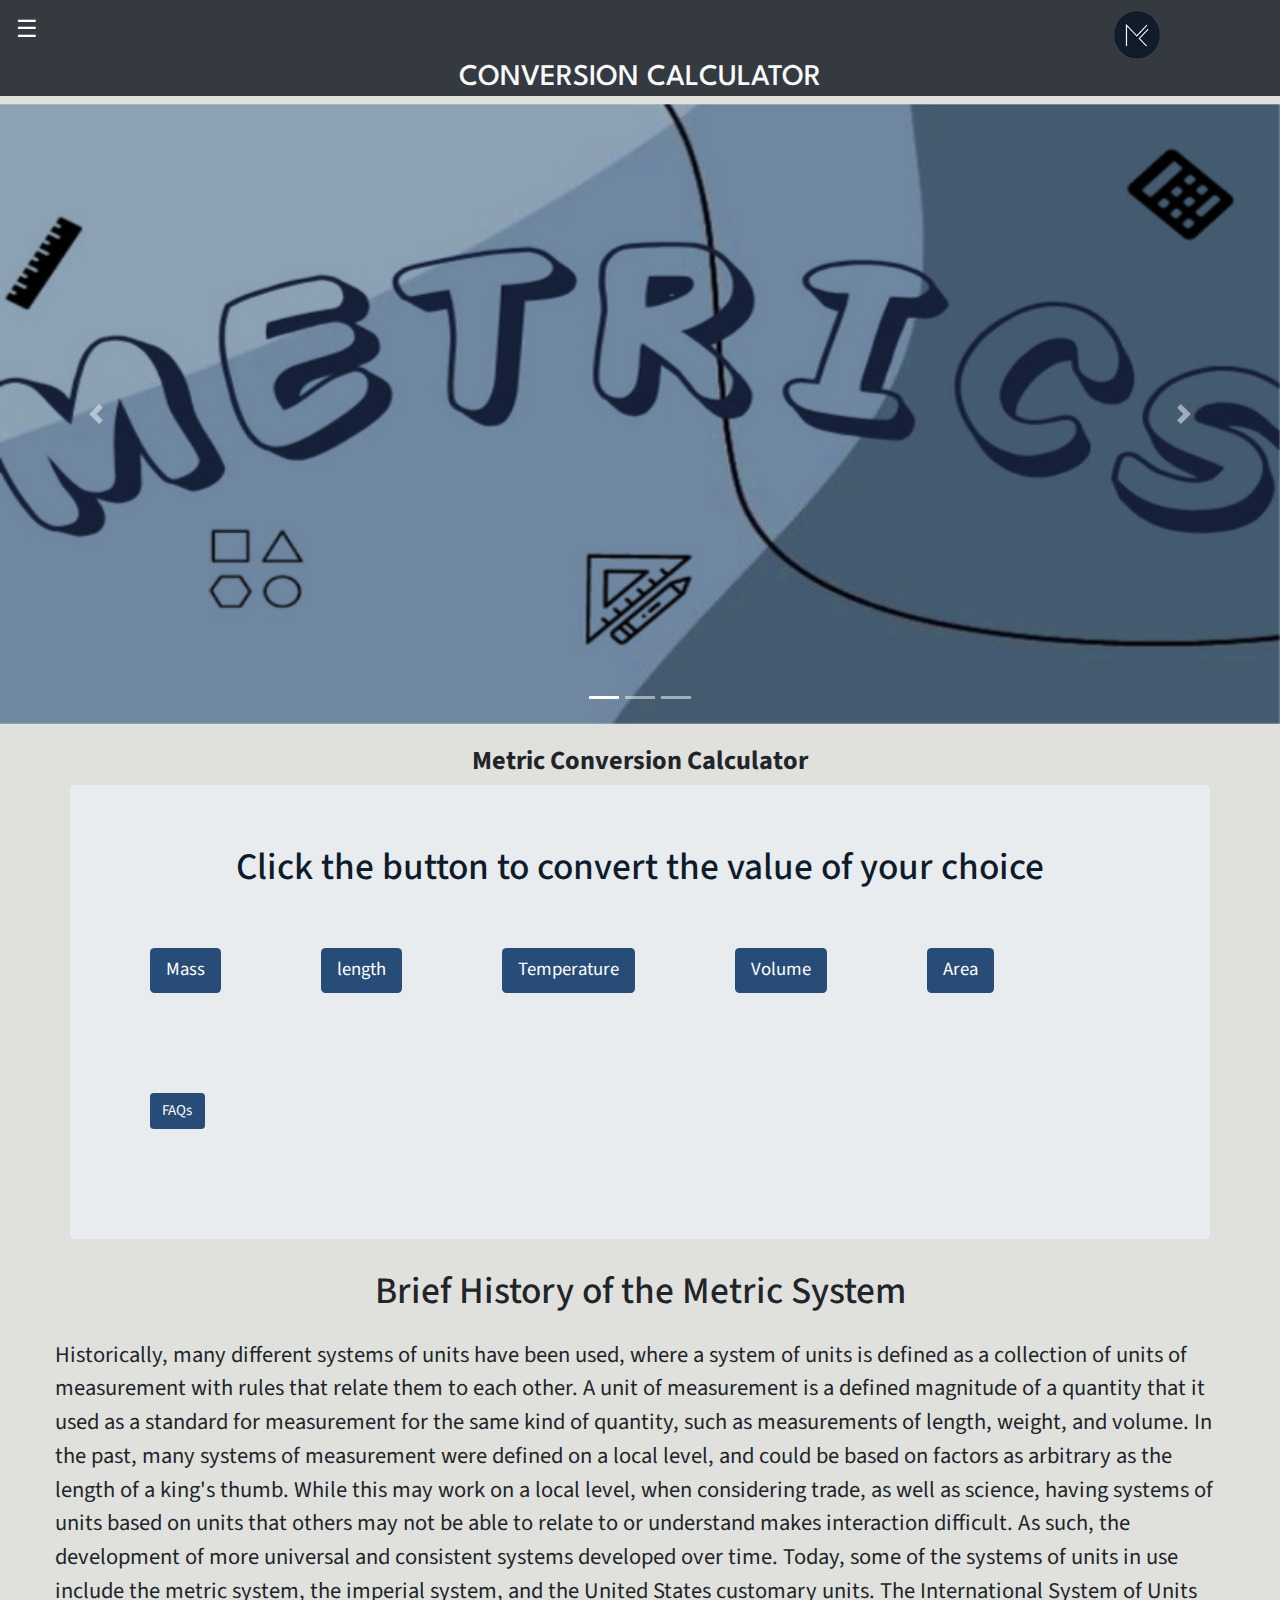
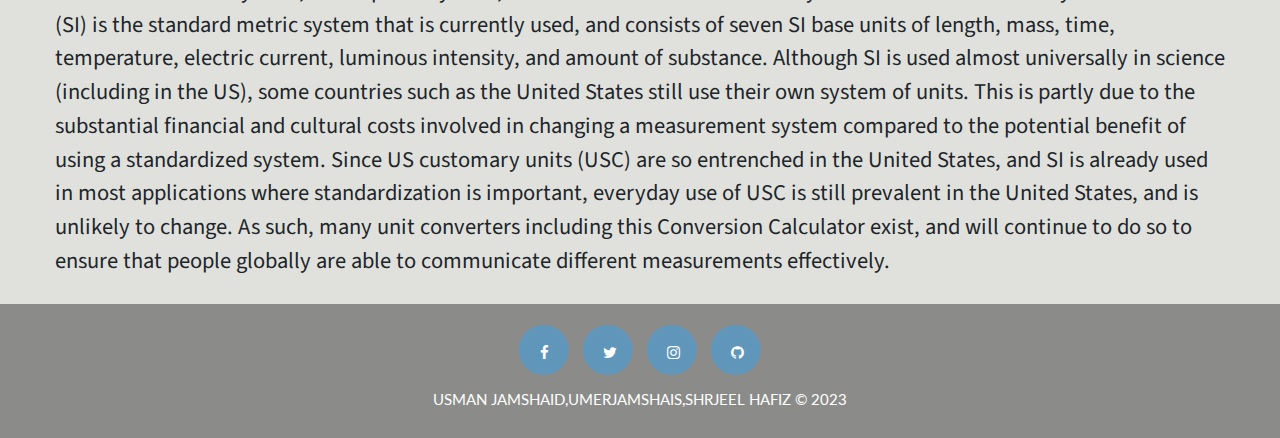
<file: index.html>
<!DOCTYPE html>
<html>
<title>Unit Converter-HOME</title>

<head>
  <link rel="icon" href="image/web-logo.jpg">
  <link rel="stylesheet" href="style/index.css">
  <!--SIDEBAR BOOSTRAP-->
  <meta name="viewport" content="width=device-width, initial-scale=1">
  <link rel="stylesheet" href="https://www.w3schools.com/w3css/4/w3.css">
  <link rel="stylesheet" href="https://maxcdn.bootstrapcdn.com/bootstrap/4.0.0/css/bootstrap.min.css"
    integrity="sha384-Gn5384xqQ1aoWXA+058RXPxPg6fy4IWvTNh0E263XmFcJlSAwiGgFAW/dAiS6JXm" crossorigin="anonymous">
  <script src="https://code.jquery.com/jquery-3.2.1.slim.min.js"
    integrity="sha384-KJ3o2DKtIkvYIK3UENzmM7KCkRr/rE9/Qpg6aAZGJwFDMVNA/GpGFF93hXpG5KkN"
    crossorigin="anonymous"></script>
  <script src="https://cdnjs.cloudflare.com/ajax/libs/popper.js/1.12.9/umd/popper.min.js"
    integrity="sha384-ApNbgh9B+Y1QKtv3Rn7W3mgPxhU9K/ScQsAP7hUibX39j7fakFPskvXusvfa0b4Q"
    crossorigin="anonymous"></script>
  <script src="https://maxcdn.bootstrapcdn.com/bootstrap/4.0.0/js/bootstrap.min.js"
    integrity="sha384-JZR6Spejh4U02d8jOt6vLEHfe/JQGiRRSQQxSfFWpi1MquVdAyjUar5+76PVCmYl"
    crossorigin="anonymous"></script>
  <link rel="stylesheet" href="https://cdnjs.cloudflare.com/ajax/libs/font-awesome/4.7.0/css/font-awesome.min.css">
  <!--Font awesomq-->

  <!--Meta tags-->
  <meta name="viewport" content="width=device-width, initial-scale=1.0,shrink-to-fit=no">
  <meta name="author" content="Usman Jamshaid">

  <!--Meta tags above-->

</head>

<body style="background-color: #e0e1dd;">
  <!-- sidebar starts -->
  <div class="w3-sidebar w3-bar-block w3-card w3-animate-left" style="display:none" id="mySidebar">
    <button class="w3-bar-item w3-button btn-secondary w3-large" onclick="w3_close()"> &times;</button>
    <div class="dropdown-container">
      <a href="index.html" class="w3-bar-item btn btn btn btn-secondary mb-3">Home</a>
      <a href="html/physics/Weigth.html" class="w3-bar-item btn btn mb-3">Mass</a>
      <a href="html/physics/length.html" class="w3-bar-item btn btn mb-3">Length</a>
      <a href="html/physics/temperature.html" class="w3-bar-item btn btn mb-3">Temperature</a>
      <a href="html/physics/volume.html" class="w3-bar-item btn btn mb-3">Volume</a>
      <a href="html/physics/area.html" class="w3-bar-item btn btn mb-3">Area</a>
      <a href="html/physics/(FAQs).html" class="w3-bar-item btn btn-secondary mb-3">FAQs</a>
    </div>
  </div>

  <div id="main">

    <div class="w3-teal text-white bg-dark ">
      <button id="openNav" class="w3-button w3-teal w3-xlarge text-white bg-dark" onclick="w3_open()">&#9776;</button>
      <img class="logo" src="web-logo.png" alt="" srcset="">
      <div class="w3-container">

      </div>
    </div>



    <!-- sidebar ends -->

    <h2 class="text-center text-white bg-dark text-uppercase header-text"> <a href="#" class="text-light">Conversion
        Calculator</a></h2>

    <!-- carusel starts -->
    <!-- <div class="slideshow-container">

    <div class="mySlides">
      <div class="numbertext">1 / 3</div>
      <img src="h1_hero-1.jpg" style="width:100%" height="620px">
      <div class="text">The metric system is an internationally recognised 
        decimalised system of measurement. It is in widespread use, 
        and where it is adopted, it is the only or most common system of weights 
        and measures (see metrication). 
        It is now known as the International System of Units (SI).
         It is used to measure everyday things such as the mass of a sack of flour, 
         the height of a person, the speed of a car, and the volume of fuel in its tank.
          It is also used in science, industry and trade.</div>
    </div>
    
    <div class="mySlides">
      <div class="numbertext">2 / 3</div>
      <img src="h1_hero-2.jpg" style="width:100%" height="620px">
      <div class="text">Caption Two</div>
    </div>
    
    <div class="mySlides">
      <div class="numbertext">3 / 3</div>
      <img src="h1_hero-3.jpg" style="width:100%" height="620px">
      <div class="text">Caption Three</div>
    </div>
    
    <a class="prev" onclick="plusSlides(-1)">❮</a>
    <a class="next" onclick="plusSlides(1)">❯</a>
    
    </div> -->

    <div id="carouselExampleIndicators" class="carousel slide" data-ride="carousel">
      <ol class="carousel-indicators">
        <li data-target="#carouselExampleIndicators" data-slide-to="0" class="active"></li>
        <li data-target="#carouselExampleIndicators" data-slide-to="1"></li>
        <li data-target="#carouselExampleIndicators" data-slide-to="2"></li>
      </ol>
      <div class="carousel-inner">
        <div class="carousel-item active">
          <img class="d-block w-100" src="image/h1_1.jpg" style="width:100%" height="620px" alt="First slide">
        </div>
        <div class="carousel-item">
          <img class="d-block w-100" src="image/h1_2.jpg" style="width:100%" height="620px" alt="Second slide">
        </div>
        <div class="carousel-item">
          <img class="d-block w-100" src="image/h1_3.jpg" style="width:100%" height="620px" alt="Third slide">
        </div>
      </div>
      <a class="carousel-control-prev" href="#carouselExampleIndicators" role="button" data-slide="prev">
        <span class="carousel-control-prev-icon" aria-hidden="true"></span>
        <span class="sr-only">Previous</span>
      </a>
      <a class="carousel-control-next" href="#carouselExampleIndicators" role="button" data-slide="next">
        <span class="carousel-control-next-icon" aria-hidden="true"></span>
        <span class="sr-only">Next</span>
      </a>
    </div>
    <br>

    <!-- <div style="text-align:center">
      <span class="dot" onclick="currentSlide(1)"></span> 
      <span class="dot" onclick="currentSlide(2)"></span> 
      <span class="dot" onclick="currentSlide(3)"></span> 
    </div> -->


    <!-- carousel ends -->

    <h3 class="text-center"><b>Metric Conversion Calculator</b></h3>
    <!-- <p class="about-para">
        The metric system is an internationally recognised 
        decimalised system of measurement. It is in widespread use, 
        and where it is adopted, it is the only or most common system of weights 
        and measures (see metrication). 
        It is now known as the International System of Units (SI).
         It is used to measure everyday things such as the mass of a sack of flour, 
         the height of a person, the speed of a car, and the volume of fuel in its tank.
          It is also used in science, industry and trade.

    </p>
    <p class="about-para">The metric system was designed to have properties 
      that make it easy to use and widely applicable, including units based 
      on the natural world, decimal ratios, prefixes for multiples and sub-multiples, 
      and a structure of base and derived units. It is also a coherent system, which 
      means that its units do not introduce conversion factors not already present in 
      equations relating quantities. It has a property called rationalisation that 
      eliminates certain constants of proportionality 
      in equations of physics.</p> -->
    <!-- <p class="about-para">
      <h3 class="text-center">Enter value in any input field to determine values in other units</h3>
    </p> -->
    <div class="container jumbotron">
      <div class="container-fluid">

<h1 style="text-align: center; color: #0d1b2a;">Click the button to convert the value of your choice</h1>

        <!--menu digital-->
        <div class="row">
          <div class="dropdown-container text-center ">
            <div class="dropdown">
              <a class="btn btn btn-lg" href="html/physics/Weigth.html" role="button" id="dropdownMenuLink">
                Mass
              </a>

            </div>
          </div>


          <!--menu-physics-->
          <div class="dropdown-container text-center">
            <div class="dropdown">
              <a class="btn btn btn-lg" href="html/physics/length.html" role="button" id="dropdownMenuLink">
                length
              </a>
            
            </div>
          </div>

          <div class="dropdown-container text-center">
            <div class="dropdown">
              <a class="btn btn btn-lg" href="html/physics/temperature.html" role="button" id="dropdownMenuLink">
                Temperature
              </a>
            </div>
          </div>


          <div class="dropdown-container text-center">
            <div class="dropdown">
              <a class="btn btn btn-lg" href="html/physics/volume.html" role="button" id="dropdownMenuLink">
                Volume
              </a>
            </div>
          </div>

          <div class="dropdown-container text-center">
            <div class="dropdown">
              <a class="btn btn btn-lg" href="html/physics/area.html" role="button" id="dropdownMenuLink">
                Area
              </a>
            </div>
          </div>

          <!-- <div class="dropdown-container text-center ">
                              <div class="dropdown">
                                <a class="btn btn btn-lg" href="index.html" role="button" id="dropdownMenuLink">
                                    Home 
                                  </a>
                                
                                </div>
                                </div> -->
          <div class="dropdown-container text-center ">
            <div class="dropdown">
              <a class="btn btn btn" href="html/physics/(FAQs).html" role="button" id="dropdownMenuLink">
                FAQs
              </a>

            </div>
          </div>




        </div>

        <!-- <div class="text-center">


<div class="row">
  <div class="col">
  <label>Pounds</label><br>
  <input id="pounds" class="form-control text-center mb-2  mr-sm-2" type="number" placeholder="Pounds"
  onchange="fromPoundsToOther(this.value)" oninput="fromPoundsToOther(this.value)"></div>
        <div class="col ">
<label>Gram</label><br>
<input id= "grams" class="form-control text-center  mb-2 mr-sm-2" type="number" placeholder="Grams"
onchange="fromGramToOthers(this.value)" oninput = "fromGramToOthers(this.value)">
</div>
</div>


<div class="row">
  <div class="col">
  <label>kilogram</label><br>
<input id= "kilogram" class="form-control text-center  mb-2 mr-sm-2" type="number" placeholder="Kilogram"
onchange="fromKilogramToOther(this.value)" oninput = "fromKilogramToOther(this.value)">
</div>
<div class="col">
<label>Ounces</label><br>
<input id= "ounce" class="form-control text-center  mb-2 mr-sm-2" type="number" placeholder="Ounce"
onchange="fromOuncesToOther(this.value)" oninput = "fromOuncesToOther(this.value)">
</div>
</div>

<div class="row">

  <div class="col">
<label>Stone</label><br>
<input id= "stone" class="form-control text-center  mb-2 mr-sm-2" type="number" placeholder="Stone"
onchange="fromStoneToOthers(this.value)" oninput = "fromStoneToOthers(this.value)">
</div>
<div class="col">
<label>Carat</label><br>
<input id= "carat" class="form-control text-center  mb-2 mr-sm-2" type="number" placeholder="Carat"
onchange="fromCaratToOthers(this.value)" oninput = "fromCaratToOthers(this.value)">
</div>
</div>

<div class="row">
  <div class="col">
<label>Miligrams</label><br>
<input id= "miligram" class="form-control text-center  mb-2 mr-sm-2" type="number" placeholder="Miligrams"
onchange="fromMiligramToOthers(this.value)" oninput = "fromMiligramToOthers(this.value)">
</div>

<div class="col">
    <label>Metric ton</label><br>
    <input id= "metric-ton" class="form-control text-center  mb-2 mr-sm-2" type="number" placeholder="Metric Ton"
    onchange="fromMetricTonToOthers(this.value)" oninput = "fromMetricTonToOthers(this.value)">
    </div>

</div>


</div>
<script src = "js/physics/weight-conversion.js"></script> -->

      </div>
    </div>

    <div class="container-fluid">
      <h1 class="text-center">Brief History of the Metric System</h1>
      <p class="about-para">
        Historically, many different systems of units have been used, where a system of units is defined as a collection
        of units of measurement with rules that relate them to each other. A unit of measurement is a defined magnitude
        of a quantity that it used as a standard for measurement for the same kind of quantity, such as measurements of
        length, weight, and volume.

        In the past, many systems of measurement were defined on a local level, and could be based on factors as
        arbitrary as the length of a king's thumb. While this may work on a local level, when considering trade, as well
        as science, having systems of units based on units that others may not be able to relate to or understand makes
        interaction difficult. As such, the development of more universal and consistent systems developed over time.
        Today, some of the systems of units in use include the metric system, the imperial system, and the United States
        customary units.

        The International System of Units (SI) is the standard metric system that is currently used, and consists of
        seven SI base units of length, mass, time, temperature, electric current, luminous intensity, and amount of
        substance. Although SI is used almost universally in science (including in the US), some countries such as the
        United States still use their own system of units. This is partly due to the substantial financial and cultural
        costs involved in changing a measurement system compared to the potential benefit of using a standardized
        system. Since US customary units (USC) are so entrenched in the United States, and SI is already used in most
        applications where standardization is important, everyday use of USC is still prevalent in the United States,
        and is unlikely to change. As such, many unit converters including this Conversion Calculator exist, and will
        continue to do so to ensure that people globally are able to communicate different measurements effectively.
      </p>
    </div>
  </div>
  <!-- java start -->
  <script src="js/sidebar.js"></script>
  <script src="js/carousel.js"></script>
  <!-- java ends -->

</body>
<footer class="BG">
  <div class="container-fluid text-center pt-1">
    <a href="#" class="fa fa-facebook" target="_blank"></a>
    <a href="#" class="fa fa-twitter" target="_blank"></a>
    <a href="#" class="fa fa-instagram" target="_blank"></a>
    <a href="#" class="fa fa-github" target="_blank"></a>
  </div>
  <p class="pt-2 text-center"><a href="#" class="text-white">USMAN JAMSHAID,UMERJAMSHAIS,SHRJEEL HAFIZ &#169; 2023
    </a></p>

</footer>

</html>
</file>
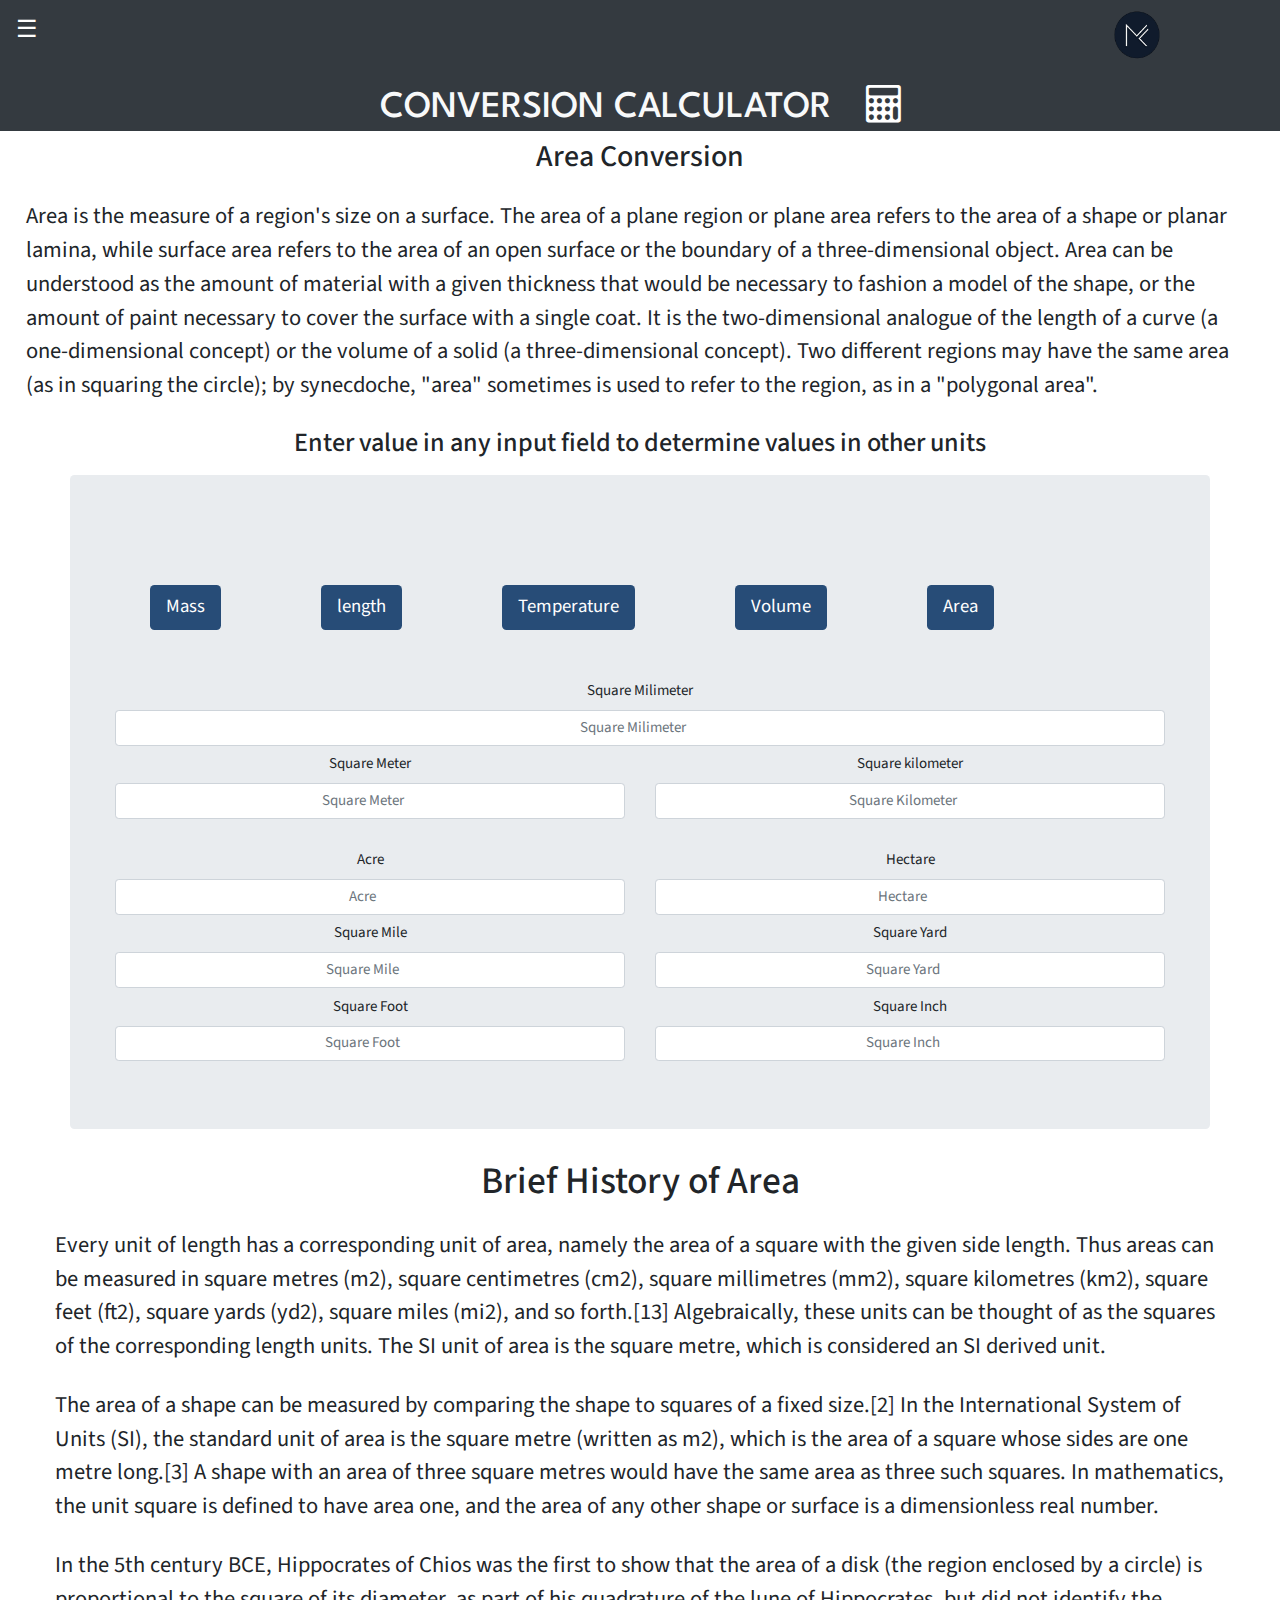
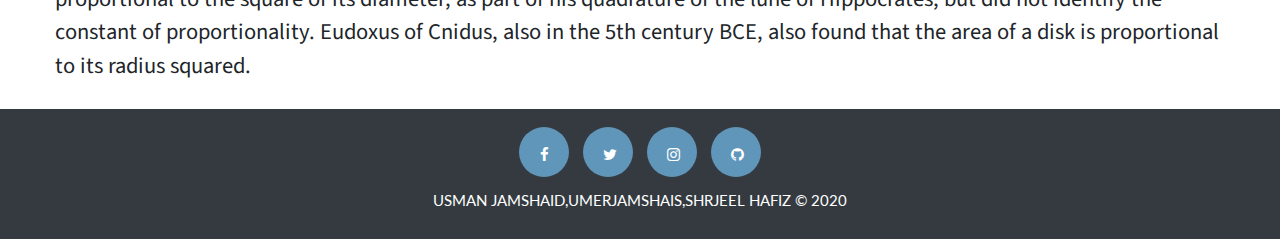
<file: html/physics/area.html>
<!DOCTYPE html>
<html>
<title>Unit Converter - Area</title>
<head>
  <link rel="icon" href="../../image/web-logo.jpg">
  <link rel="stylesheet" href="../../style/index.css">
   <!--SIDEBAR BOOSTRAP-->
   <meta name="viewport" content="width=device-width, initial-scale=1">
   <link rel="stylesheet" href="https://www.w3schools.com/w3css/4/w3.css">
  <!-- bootstrap --><link rel="stylesheet" href="https://maxcdn.bootstrapcdn.com/bootstrap/4.0.0/css/bootstrap.min.css" integrity="sha384-Gn5384xqQ1aoWXA+058RXPxPg6fy4IWvTNh0E263XmFcJlSAwiGgFAW/dAiS6JXm" crossorigin="anonymous">
  <script src="https://code.jquery.com/jquery-3.2.1.slim.min.js" integrity="sha384-KJ3o2DKtIkvYIK3UENzmM7KCkRr/rE9/Qpg6aAZGJwFDMVNA/GpGFF93hXpG5KkN" crossorigin="anonymous"></script>
<script src="https://cdnjs.cloudflare.com/ajax/libs/popper.js/1.12.9/umd/popper.min.js" integrity="sha384-ApNbgh9B+Y1QKtv3Rn7W3mgPxhU9K/ScQsAP7hUibX39j7fakFPskvXusvfa0b4Q" crossorigin="anonymous"></script>
<script src="https://maxcdn.bootstrapcdn.com/bootstrap/4.0.0/js/bootstrap.min.js" integrity="sha384-JZR6Spejh4U02d8jOt6vLEHfe/JQGiRRSQQxSfFWpi1MquVdAyjUar5+76PVCmYl" crossorigin="anonymous"></script>
<link rel="stylesheet" href="https://cdnjs.cloudflare.com/ajax/libs/font-awesome/4.7.0/css/font-awesome.min.css">   <!--Font awesomq-->

<!--Meta tags-->
<meta name="viewport" content="width=device-width, initial-scale=1.0,shrink-to-fit=no">


</head>
<body>
   <!-- sidebar starts -->
   <div class="w3-sidebar w3-bar-block w3-card w3-animate-left" style="display:none" id="mySidebar">
    <button class="w3-bar-item w3-button btn-secondary w3-large" onclick="w3_close()"> &times;</button>
    <div class="dropdown-container">
      <a href="../../index.html" class="w3-bar-item btn btn btn btn-secondary mb-3">Home</a>
      <a href="../../html/physics/Weigth.html" class="w3-bar-item btn btn mb-3">Mass</a>
      <a href="../../html/physics/length.html" class="w3-bar-item btn btn mb-3">Length</a>
      <a href="../../html/physics/temperature.html" class="w3-bar-item btn btn mb-3">Temperature</a>
      <a href="../../html/physics/volume.html" class="w3-bar-item btn btn mb-3">Volume</a>
      <a href="../../html/physics/area.html" class="w3-bar-item btn btn mb-3">Area</a>
      <a href="../../html/physics/(FAQs).html" class="w3-bar-item btn btn-secondary mb-3">FAQs</a>
    </div>
  </div>

<div id="main">
  
  <div class="w3-teal text-white bg-dark ">
    <button id="openNav" class="w3-button w3-teal w3-xlarge text-white bg-dark" onclick="w3_open()">&#9776;</button>
    <img class="logo" src="../../web-logo.png" alt="" srcset="">
    <div class="w3-container">
      
    </div>
  </div>
  
  <h1 class="text-center text-white bg-dark header-text text-uppercase"> <a href="#" class="text-light">Conversion Calculator</a> <i class="fa fa-calculator"></i></h1>
    <h2 class="text-center">Area Conversion</h2>
    <p class="about-para">
      Area is the measure of a region's size on a surface. The area of a plane region or plane area refers to the 
      area of a shape or planar lamina, while surface area refers to the area of an open surface or the boundary of 
      a three-dimensional object. Area can be understood as the amount of material with a given thickness that would 
      be necessary to fashion a model of the shape, or the amount of paint necessary to cover the surface with a single 
      coat. It is the two-dimensional analogue of the length of a curve (a one-dimensional concept) or the volume of
       a solid (a three-dimensional concept). Two different regions may have the same area (as in squaring the circle); 
       by synecdoche, "area" sometimes is used to refer to the region, as in a "polygonal area".

    </p>
    
    <p class="about-para">
      <h3 class="text-center">Enter value in any input field to determine values in other units</h3>
    </p>

  <div class="container jumbotron">
  <div class="container-fluid">
    
    <!--menu digital-->
    <div class="row">
      <div class="dropdown-container text-center ">
      <div class="dropdown">
        <a class="btn btn btn-lg" href="../../html/physics/Weigth.html" role="button" id="dropdownMenuLink">
            Mass 
          </a>
        </div>
        </div>
      


        <div class="dropdown-container text-center">
          <div class="dropdown">
            <a class="btn btn btn-lg" href="../../html/physics/length.html" role="button" id="dropdownMenuLink">
                length 
              </a>
            </div>
            </div>

            <div class="dropdown-container text-center">
              <div class="dropdown">
                  <a class="btn btn btn-lg" href="../../html/physics/temperature.html" role="button" id="dropdownMenuLink">
                    Temperature 
                  </a>
                
                  <div class="dropdown-menu" aria-labelledby="dropdownMenuLink">
                    
                  </div>
                </div>
                </div>


                    <div class="dropdown-container text-center">
                      <div class="dropdown">
                        <a class="btn btn btn-lg" href="../../html/physics/volume.html" role="button" id="dropdownMenuLink">
                          Volume
                          </a>
                        
                          <div class="dropdown-menu" aria-labelledby="dropdownMenuLink">
                           

                          </div>
                        </div>
                        </div>

                        <div class="dropdown-container text-center">
                          <div class="dropdown">
                            <a class="btn btn btn-lg" href="../../html/physics/area.html" role="button" id="dropdownMenuLink">
                                Area 
                              </a>
                            

                            </div>
                            </div>


                            

          </div>

      
        <div class="text-center">

<div class="row">
  
<div class="col">
<label>Square Milimeter </label><br>
<input id= "square-milimeter" class="form-control text-center  mb-2 mr-sm-2" type="number" placeholder="Square Milimeter"
onchange="fromSquareMilimeterToOther(this.value)" oninput = "fromSquareMilimeterToOther(this.value)">
</div>
</div>

<div class="row">
  <div class="col">
  <label>Square Meter</label><br>
  <input id="square-meter" class="form-control text-center mb-2  mr-sm-2" type="number" placeholder="Square Meter"
  onchange="fromSquareMeterToOther(this.value)" oninput="fromSquareMeterToOther(this.value)"></div>
        <div class="col ">
<label>Square kilometer</label><br>
<input id= "square-kilometer" class="form-control text-center  mb-2 mr-sm-2" type="number" placeholder="Square Kilometer"
onchange="fromSquareKilometerToOthers(this.value)" oninput = "fromSquareKilometerToOthers(this.value)"><br>
</div>
</div>




<div class="row">
  <div class="col">
    <label>Acre</label><br>
    <input id= "acre" class="form-control text-center  mb-2 mr-sm-2" type="number" placeholder="Acre"
    onchange="fromAcreToOthers(this.value)" oninput = "fromAcreToOthers(this.value)">
    </div>
<div class="col">
<label>Hectare</label><br>
<input id= "hectare" class="form-control text-center  mb-2 mr-sm-2" type="number" placeholder="Hectare"
onchange="fromHectarToOthers(this.value)" oninput = "fromHectarToOthers(this.value)">
</div>
</div>

<div class="row">
  <div class="col">
<label>Square Mile</label><br>
<input id= "square-mile" class="form-control text-center  mb-2 mr-sm-2" type="number" placeholder="Square Mile"
onchange="fromSquareMileToOthers(this.value)" oninput = "fromSquareMileToOthers(this.value)">
</div>

<div class="col">
    <label>Square Yard</label><br>
    <input id= "square-yard" class="form-control text-center  mb-2 mr-sm-2" type="number" placeholder="Square Yard"
    onchange="fromSquareYardToOthers(this.value)" oninput = "fromSquareYardToOthers(this.value)">
    </div>

</div>


<div class="row">
  <div class="col">
<label>Square Foot</label><br>
<input id= "square-foot" class="form-control text-center  mb-2 mr-sm-2" type="number" placeholder="Square Foot"
onchange="fromSquareFootToOthers(this.value)" oninput = "fromSquareFootToOthers(this.value)">
</div>

<div class="col">
    <label>Square Inch</label><br>
    <input id= "square-inch" class="form-control text-center  mb-2 mr-sm-2" type="number" placeholder="Square Inch"
    onchange="fromSquareInchToOthers(this.value)" oninput = "fromSquareInchToOthers(this.value)">
    </div>


</div>



</div>
<script src = "../../js/physics/area-conversion.js"></script>

</div>
</div>

<div class="container-fluid">
  <h1 class="text-center">Brief History of Area</h1>
  <p class="about-para">
    Every unit of length has a corresponding unit of area, namely the area of a square with the given side length.
     Thus areas can be measured in square metres (m2), square centimetres (cm2), square millimetres (mm2), square 
     kilometres (km2), square feet (ft2), square yards (yd2), square miles (mi2), and so forth.[13] Algebraically, 
     these units can be thought of as the squares of the corresponding length units.

    The SI unit of area is the square metre, which is considered an SI derived unit.
  </p>
  <p class="about-para">The area of a shape can be measured by comparing the shape to squares of a fixed size.[2] In the 
    International System of Units (SI), the standard unit of area is the square metre (written as m2), which is the area
     of a square whose sides are one metre long.[3] A shape with an area of three square metres would have the same area
      as three such squares. In mathematics, the unit square is defined to have area one, and the area of any other 
      shape or surface is a dimensionless real number.</p>
  <p class="about-para">In the 5th century BCE, Hippocrates of Chios was the first to show that the area of a disk (the region enclosed
  by a circle) is proportional to the square of its diameter, as part of his quadrature of the lune of Hippocrates,
  but did not identify the constant of proportionality. Eudoxus of Cnidus, also in the 5th century BCE, also found that
   the area of a disk is proportional to its radius squared.</p>
</div>
</div>
<!-- java start -->
<script src="../../js/sidebar.js"></script>
<!-- java ends -->

</body>
<footer class="bg-dark">
  <div class="container-fluid text-center">
      <a href="https://www.facebook.com/shaikhsajid1111" class="fa fa-facebook" target="_blank"></a>
      <a href="https://www.twitter.com/shaikhsajid1111" class="fa fa-twitter" target="_blank"></a>
      <a href="https://www.instagram.com/shaikhsajid1111" class="fa fa-instagram" target="_blank"></a>
      <a href="https://www.github.com/shaikhsajid1111" class="fa fa-github" target="_blank"></a>
  </div>
  <p class="pt-2 text-center text-white"><a href="https://www.github.com/shaikhsajid1111" class="text-white">USMAN JAMSHAID,UMERJAMSHAIS,SHRJEEL HAFIZ &#169; 2020
  </a></p>


</footer>
</html>
</file>
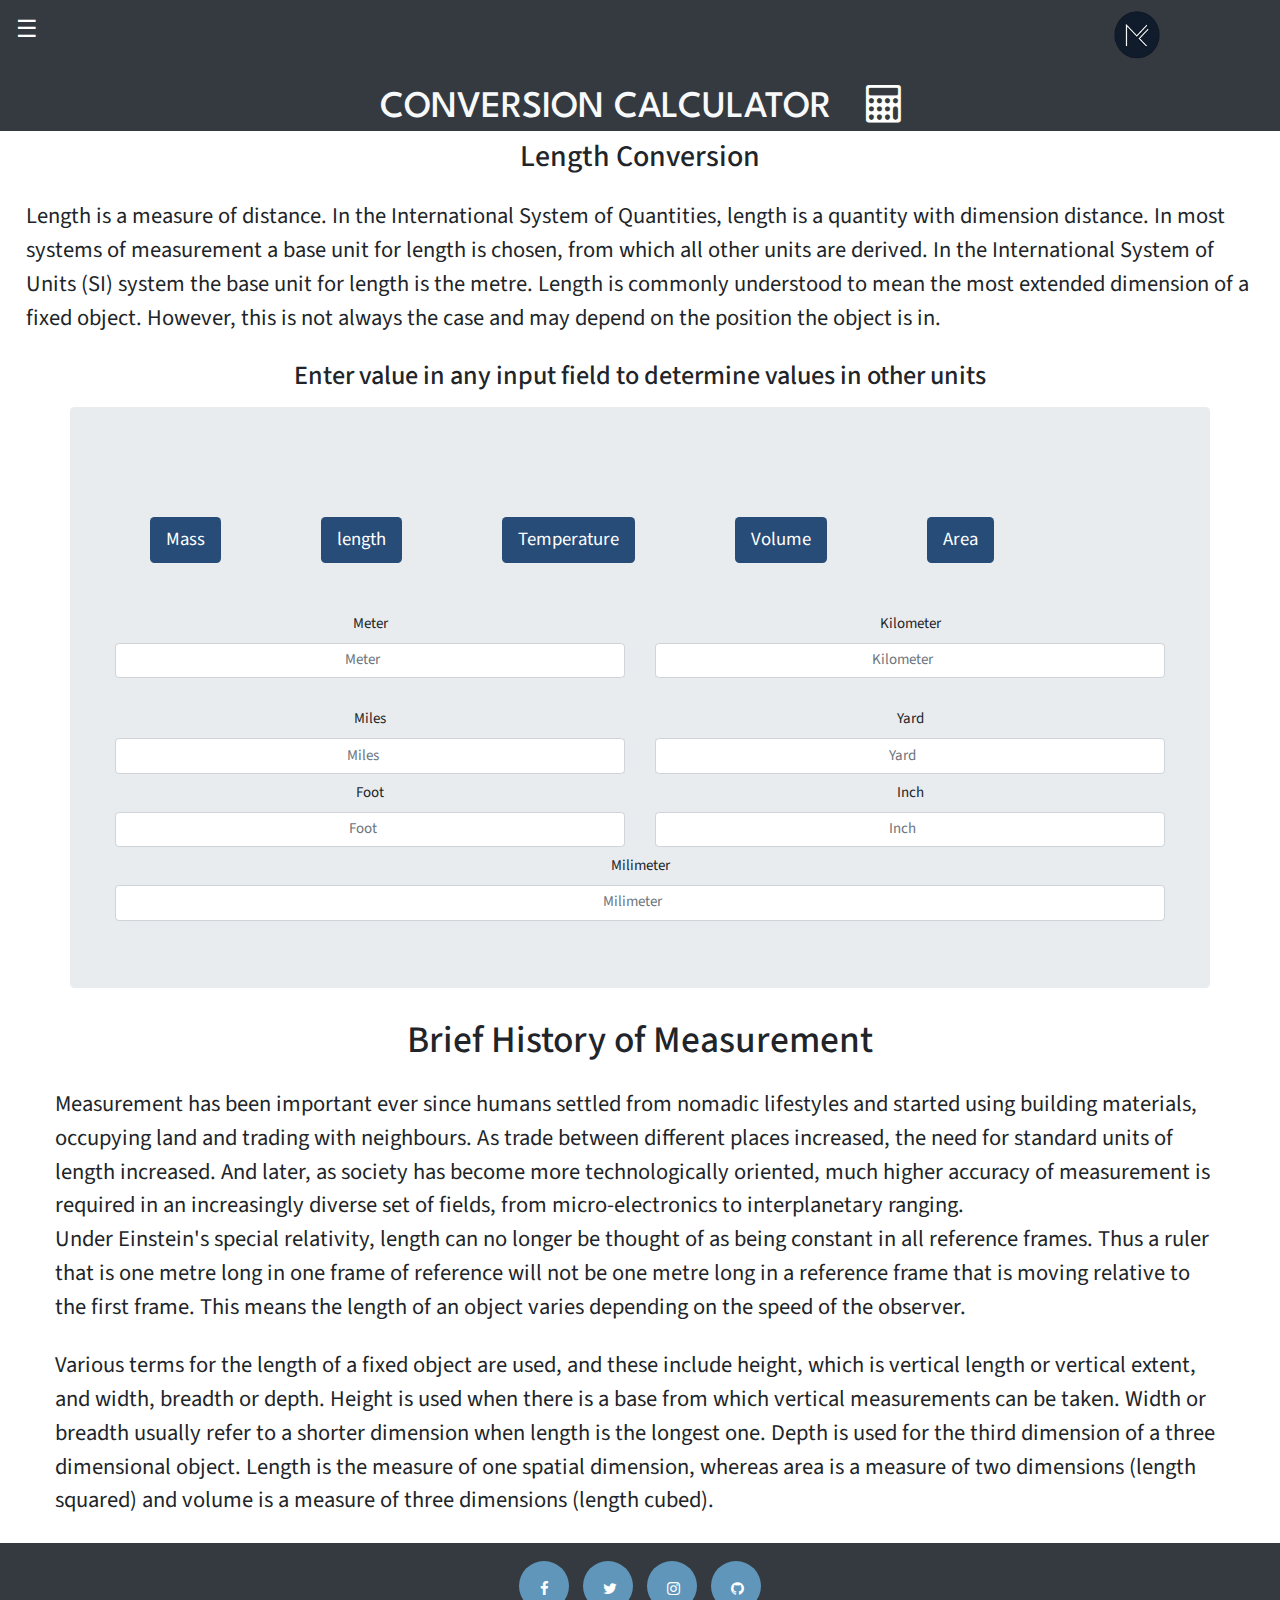
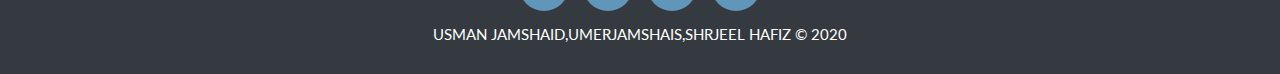
<file: html/physics/length.html>
<!DOCTYPE html>
<html>
<title>Unit Converter - Length</title>
<head>
  <link rel="icon" href="../../image/web-logo.jpg">
  <link rel="stylesheet" href="../../style/index.css">
   <!--SIDEBAR BOOSTRAP-->
   <meta name="viewport" content="width=device-width, initial-scale=1">
   <link rel="stylesheet" href="https://www.w3schools.com/w3css/4/w3.css">
  <!-- bootstrap --><link rel="stylesheet" href="https://maxcdn.bootstrapcdn.com/bootstrap/4.0.0/css/bootstrap.min.css" integrity="sha384-Gn5384xqQ1aoWXA+058RXPxPg6fy4IWvTNh0E263XmFcJlSAwiGgFAW/dAiS6JXm" crossorigin="anonymous">
  <script src="https://code.jquery.com/jquery-3.2.1.slim.min.js" integrity="sha384-KJ3o2DKtIkvYIK3UENzmM7KCkRr/rE9/Qpg6aAZGJwFDMVNA/GpGFF93hXpG5KkN" crossorigin="anonymous"></script>
<script src="https://cdnjs.cloudflare.com/ajax/libs/popper.js/1.12.9/umd/popper.min.js" integrity="sha384-ApNbgh9B+Y1QKtv3Rn7W3mgPxhU9K/ScQsAP7hUibX39j7fakFPskvXusvfa0b4Q" crossorigin="anonymous"></script>
<script src="https://maxcdn.bootstrapcdn.com/bootstrap/4.0.0/js/bootstrap.min.js" integrity="sha384-JZR6Spejh4U02d8jOt6vLEHfe/JQGiRRSQQxSfFWpi1MquVdAyjUar5+76PVCmYl" crossorigin="anonymous"></script>
<link rel="stylesheet" href="https://cdnjs.cloudflare.com/ajax/libs/font-awesome/4.7.0/css/font-awesome.min.css">   <!--Font awesomq-->

<!--Meta tags-->
<meta name="viewport" content="width=device-width, initial-scale=1.0,shrink-to-fit=no">

<meta name="title" content="conversion calculator">
<meta name="description" content="convert units dynamically">
<meta name="robots" content="index, follow">
<meta http-equiv="Content-Type" content="text/html; charset=utf-8">
<meta name="language" content="English">
<meta name="revisit-after" content="2 days">
<meta name="author" content="sajid shaikh">





<!--Meta tags above-->
</head>
<body>
  <!-- sidebar starts -->
  <div class="w3-sidebar w3-bar-block w3-card w3-animate-left" style="display:none" id="mySidebar">
    <button class="w3-bar-item w3-button w3-large"
    onclick="w3_close()">Close &times;</button>
   <div class="dropdown-container">
    <a href="../../index.html" class="w3-bar-item btn btn btn btn-secondary mb-3">Home</a>
    <a href="../../html/physics/Weigth.html" class="w3-bar-item btn btn mb-3">Mass</a>
    <a href="../../html/physics/length.html" class="w3-bar-item btn btn mb-3">Length</a>
    <a href="../../html/physics/temperature.html" class="w3-bar-item btn btn mb-3">Temperature</a>
    <a href="../../html/physics/volume.html" class="w3-bar-item btn btn mb-3">Volume</a>
    <a href="../../html/physics/area.html" class="w3-bar-item btn btn mb-3">Area</a>
    <a href="../../html/physics/(FAQs).html" class="w3-bar-item btn btn-secondary mb-3">FAQs</a>
    <!-- <div class="dropdown-container text-center">
      <div class="dropdown">
          <a class="btn btn-success dropdown-toggle" href="#" role="button" id="dropdownMenuLink" data-toggle="dropdown" aria-haspopup="true" aria-expanded="false">
            Digital 
          </a>
        
          <div class="dropdown-menu" aria-labelledby="dropdownMenuLink">
            
            <a class="dropdown-item" href="html/digital/number-conversion.html">Number</a>
            <a class="dropdown-item" href="html/digital/digital-storage.html">Digital Storage</a>
          </div>
        </div>
         </div> -->
  </div>
</div>
  
  <div id="main">
  
  <div class="w3-teal text-white bg-dark ">
    <button id="openNav" class="w3-button w3-teal w3-xlarge text-white bg-dark" onclick="w3_open()">&#9776;</button>
    <img class="logo" src="../../web-logo.png" alt="" srcset="">   
    <div class="w3-container">
      
    </div>
  </div>
  

  
<!-- sidebar ends -->


  <h1 class="text-center text-white bg-dark header-text text-uppercase"> <a href="#" class="text-light">Conversion Calculator</a> <i class="fa fa-calculator"></i></h1>
    <h2 class="text-center">Length Conversion</h2>
    <p class="about-para">
      Length is a measure of distance. In the International System of 
      Quantities, length is a quantity with dimension distance. 
      In most systems of measurement a base unit for length is chosen, from which 
      all other units are derived. In the International System of Units 
      (SI) system the base unit for length is the metre.

      Length is commonly understood to mean the most extended dimension of a fixed object.
      However, this is not always the case and may depend on the position the object is in.

    </p>
    
    <p class="about-para">
      <h3 class="text-center">Enter value in any input field to determine values in other units</h3>
    </p>
  <div class="container jumbotron">
  <div class="container-fluid">
    
      
    <!--menu digital-->
    <div class="row">
      <div class="dropdown-container text-center ">
      <div class="dropdown">
        <a class="btn btn btn-lg" href="../../html/physics/Weigth.html" role="button" id="dropdownMenuLink">
            Mass 
          </a>
        
        </div>
        </div>
      

<!--menu-physics-->
        <div class="dropdown-container text-center">
          <div class="dropdown">
            <a class="btn btn btn-lg" href="../../html/physics/length.html" role="button" id="dropdownMenuLink">
                length 
              </a>
            <!--Physics list item-->
              <!-- <div class="dropdown-menu" aria-labelledby="dropdownMenuLink">
                <a class="dropdown-item" href="html/physics/length.html">Length</a>
                <a class="dropdown-item" href="html/physics/temperature.html">Temperature</a>
                <a class="dropdown-item" href="html/physics/speed.html">Volume</a>
                <a class="dropdown-item" href="html/physics/area.html">Area</a>
              </div> -->
            </div>
            </div>

            <div class="dropdown-container text-center">
              <div class="dropdown">
                  <a class="btn btn btn-lg" href="../../html/physics/temperature.html" role="button" id="dropdownMenuLink">
                    Temperature 
                  </a>
                
                  <div class="dropdown-menu" aria-labelledby="dropdownMenuLink">
                    <!--add menu item later for chemistry-->
                  </div>
                </div>
                </div>


                    <div class="dropdown-container text-center">
                      <div class="dropdown">
                        <a class="btn btn btn-lg" href="../../html/physics/volume.html" role="button" id="dropdownMenuLink">
                          Volume
                          </a>
                        
                          <div class="dropdown-menu" aria-labelledby="dropdownMenuLink">
                            <!--Maths item-->
                            <!-- <a class="dropdown-item" href="html/geometry/circle.html">Circle</a>
                            <a class="dropdown-item" href="html/geometry/square.html">Square</a>
                            <a class="dropdown-item" href="html/geometry/rectangle.html">Rectangle</a> -->

                          </div>
                        </div>
                        </div>

                        <div class="dropdown-container text-center">
                          <div class="dropdown">
                            <a class="btn btn btn-lg" href="../../html/physics/area.html" role="button" id="dropdownMenuLink">
                                Area 
                              </a>
                            
                              <div class="dropdown-menu" aria-labelledby="dropdownMenuLink">
                                <!--finance item-->
                              </div>
                            </div>
                            </div>


                            

          </div>

      
        <div class="text-center">


<div class="row">
  <div class="col">
  <label>Meter</label><br>
  <input id="meter" class="form-control text-center mb-2  mr-sm-2" type="number" placeholder="Meter"
  onchange="fromMeterToOther(this.value)" oninput="fromMeterToOther(this.value)"></div>
        <div class="col ">
<label>Kilometer</label><br>
<input id= "kilometer" class="form-control text-center  mb-2 mr-sm-2" type="number" placeholder="Kilometer"
onchange="fromKilometerToOthers(this.value)" oninput = "fromKilometerToOthers(this.value)"><br>
</div>
</div>


<div class="row">
  <div class="col">
<label>Miles</label><br>
<input id= "miles" class="form-control text-center  mb-2 mr-sm-2" type="number" placeholder="Miles"
onchange="fromMilesToOthers(this.value)" oninput = "fromMilesToOthers(this.value)">
</div>

<div class="col">
    <label>Yard</label><br>
    <input id= "yard" class="form-control text-center  mb-2 mr-sm-2" type="number" placeholder="Yard"
    onchange="fromYardToOthers(this.value)" oninput = "fromYardToOthers(this.value)">
    </div>

</div>

<div class="row">
    <div class="col">
  <label>Foot</label><br>
  <input id= "foot" class="form-control text-center  mb-2 mr-sm-2" type="number" placeholder="Foot"
  onchange="fromFootToOthers(this.value)" oninput = "fromFootToOthers(this.value)">
  </div>
  
  <div class="col">
      <label>Inch</label><br>
      <input id= "inch" class="form-control text-center  mb-2 mr-sm-2" type="number" placeholder="Inch"
      onchange="fromInchToOthers(this.value)" oninput = "fromInchToOthers(this.value)">
      </div>
  </div>

  <div class="row">
    <div class="col">
    <label>Milimeter</label><br>
    <input id= "milimeter" class="form-control text-center  mb-2 mr-sm-2" type="number" placeholder="Milimeter"
    onchange="fromMilimeterToOther(this.value)" oninput = "fromMilimeterToOther(this.value)">
    </div>
    </div>


</div>
<script src = "../../js/physics/length-conversion.js"></script>

</div>
</div>

<div class="container-fluid">
  <h1 class="text-center">Brief History of Measurement</h1>
  <p class="about-para">
    Measurement has been important ever since humans settled from nomadic 
    lifestyles and started using building materials, occupying land and trading with neighbours. 
    As trade between different places increased, the need for standard units of length increased. 
    And later, as society has become more technologically oriented, much higher accuracy of measurement 
    is required in an increasingly diverse set of fields, from micro-electronics to interplanetary ranging.
    <br>
    Under Einstein's special relativity, length can no longer be thought of as being constant in all reference frames. Thus a ruler that is one metre long in one frame of reference will not be one metre long in a reference frame that is moving relative to the first frame. This means the length of an object varies depending on the speed of the observer.
  </p>
  <p class="about-para">Various terms for the length of a fixed object are used, and these 
    include height, which is vertical length or vertical extent, and width, breadth or depth. 
    Height is used when there is a base from which vertical measurements can be taken. Width or 
    breadth usually refer to a shorter dimension when length is the longest one. Depth is used for 
    the third dimension of a three dimensional object.

    Length is the measure of one spatial dimension, whereas area is a measure of two dimensions 
    (length squared) and volume is a measure of three dimensions (length cubed).</p>
</div>
<!-- java start -->
<script src="../../js/sidebar.js"></script>
<!-- java ends -->

</body>
<footer class="bg-dark">
  <div class="container-fluid text-center">
      <a href="https://www.facebook.com/shaikhsajid1111" class="fa fa-facebook" target="_blank"></a>
      <a href="https://www.twitter.com/shaikhsajid1111" class="fa fa-twitter" target="_blank"></a>
      <a href="https://www.instagram.com/shaikhsajid1111" class="fa fa-instagram" target="_blank"></a>
      <a href="https://www.github.com/shaikhsajid1111" class="fa fa-github" target="_blank"></a>
  </div>
  <p class="pt-2 text-center text-white"><a href="https://www.github.com/shaikhsajid1111" class="text-white">USMAN JAMSHAID,UMERJAMSHAIS,SHRJEEL HAFIZ &#169; 2020
  </a></p>


</footer>
</html>
</file>
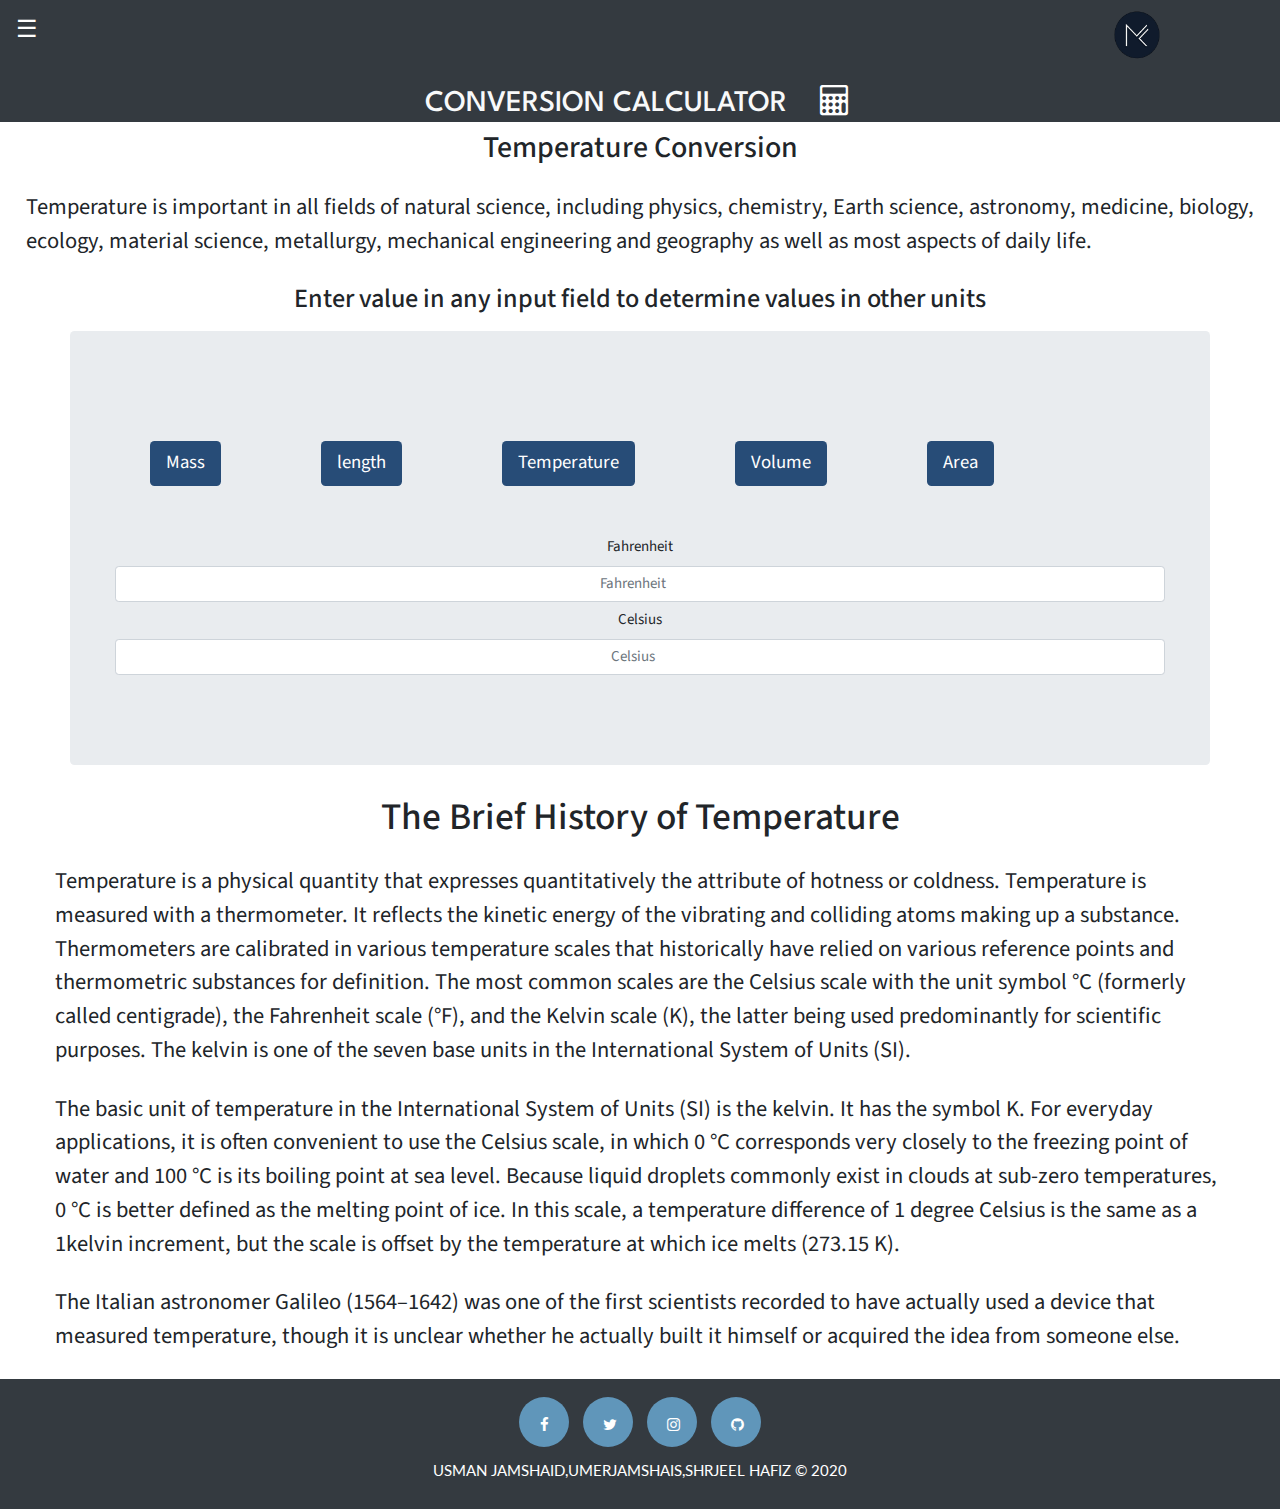
<file: html/physics/temperature.html>
<!DOCTYPE html>
<html>
<title>Unit Converter - Temperature</title>
<head>
  <link rel="icon" href="../../image/web-logo.jpg">
  <link rel="stylesheet" href="../../style/index.css">
   <!--SIDEBAR BOOSTRAP-->
   <meta name="viewport" content="width=device-width, initial-scale=1">
   <link rel="stylesheet" href="https://www.w3schools.com/w3css/4/w3.css">
  <!-- bootstrap --><link rel="stylesheet" href="https://maxcdn.bootstrapcdn.com/bootstrap/4.0.0/css/bootstrap.min.css" integrity="sha384-Gn5384xqQ1aoWXA+058RXPxPg6fy4IWvTNh0E263XmFcJlSAwiGgFAW/dAiS6JXm" crossorigin="anonymous">
  
<link rel="stylesheet" href="https://cdnjs.cloudflare.com/ajax/libs/font-awesome/4.7.0/css/font-awesome.min.css">   <!--Font awesomq-->


<!--Meta tags-->
<meta name="viewport" content="width=device-width, initial-scale=1.0,shrink-to-fit=no">

</head>
<body>
   <!-- sidebar starts -->
   <div class="w3-sidebar w3-bar-block w3-card w3-animate-left" style="display:none" id="mySidebar">
    <button class="w3-bar-item w3-button w3-large"
    onclick="w3_close()">Close &times;</button>
   <div class="dropdown-container">
    <a href="../../index.html" class="w3-bar-item btn btn btn btn-secondary mb-3">Home</a>
    <a href="../../html/physics/Weigth.html" class="w3-bar-item btn btn mb-3">Mass</a>
    <a href="../../html/physics/length.html" class="w3-bar-item btn btn mb-3">Length</a>
    <a href="../../html/physics/temperature.html" class="w3-bar-item btn btn mb-3">Temperature</a>
    <a href="../../html/physics/volume.html" class="w3-bar-item btn btn mb-3">Volume</a>
    <a href="../../html/physics/area.html" class="w3-bar-item btn btn mb-3">Area</a>
    <a href="../../html/physics/(FAQs).html" class="w3-bar-item btn btn-secondary mb-3">FAQs</a>

  </div>
</div>
  
  <div id="main">
  
  <div class="w3-teal text-white bg-dark ">
    <button id="openNav" class="w3-button w3-teal w3-xlarge text-white bg-dark" onclick="w3_open()">&#9776;</button>
    <img class="logo" src="../../web-logo.png" alt="" srcset="">
    <div class="w3-container">
      
    </div>
  </div>
  

  
<!-- sidebar ends -->
  <h2 class="text-center text-white bg-dark text-uppercase header-text"> <a href="#" class="text-light">Conversion Calculator</a> <i class="fa fa-calculator"></i></h2>
    <h2 class="text-center">Temperature Conversion</h2>
    
    <p class="about-para">Temperature is important in all fields of natural science, including physics, chemistry,
       Earth science, astronomy, medicine, biology, ecology, material science, metallurgy, mechanical engineering and 
       geography as well as most aspects of daily life.</p>
    <p class="about-para">
      <h3 class="text-center">Enter value in any input field to determine values in other units</h3>
    </p>
  <div class="container jumbotron">
  <div class="container-fluid">
    
      
    <!--menu digital-->
    <div class="row">
      <div class="dropdown-container text-center ">
      <div class="dropdown">
        <a class="btn btn btn-lg" href="../../html/physics/Weigth.html" role="button" id="dropdownMenuLink">
            Mass 
          </a>
        
        </div>
        </div>
      


        <div class="dropdown-container text-center">
          <div class="dropdown">
            <a class="btn btn btn-lg" href="../../html/physics/length.html" role="button" id="dropdownMenuLink">
                length 
              </a>
            
            </div>
            </div>

            <div class="dropdown-container text-center">
              <div class="dropdown">
                  <a class="btn btn btn-lg" href="../../html/physics/temperature.html" role="button" id="dropdownMenuLink">
                    Temperature 
                  </a>
                
                  <div class="dropdown-menu" aria-labelledby="dropdownMenuLink">
                   
                  </div>
                </div>
                </div>


                    <div class="dropdown-container text-center">
                      <div class="dropdown">
                        <a class="btn btn btn-lg" href="../../html/physics/volume.html" role="button" id="dropdownMenuLink">
                          Volume
                          </a>
                        
                          <div class="dropdown-menu" aria-labelledby="dropdownMenuLink">

                          </div>
                        </div>
                        </div>

                        <div class="dropdown-container text-center">
                          <div class="dropdown">
                            <a class="btn btn btn-lg" href="../../html/physics/area.html" role="button" id="dropdownMenuLink">
                                Area 
                              </a>
                            
                              <div class="dropdown-menu" aria-labelledby="dropdownMenuLink">
                    
                              </div>
                            </div>
                            </div>


                            

          </div>

      
        <div class="text-center">

  <label>Fahrenheit</label><br>
  <input id="fahrenheit" class="form-control text-center mb-2  mr-sm-2" type="number" placeholder="Fahrenheit"
  onchange="fromFahrenheitToOther(this.value)" oninput="fromFahrenheitToOther(this.value)">
        

<label>Celsius</label><br>
<input id= "celsius" class="form-control text-center  mb-2 mr-sm-2" type="number" placeholder="Celsius"
onchange="fromCelsiusToOthers(this.value)" oninput = "fromCelsiusToOthers(this.value)"><br>


</div>


</div>
</div>

<div class="container-fluid">
  <h1 class="text-center">The Brief History of Temperature</h1>
  <p class="about-para">
    Temperature is a physical quantity that expresses quantitatively the attribute of hotness or coldness.
     Temperature is measured with a thermometer. It reflects the kinetic energy of the vibrating and colliding
      atoms making up a substance.

    Thermometers are calibrated in various temperature scales that historically have relied on various reference 
    points and thermometric substances for definition. The most common scales are the Celsius scale with the unit 
    symbol °C (formerly called centigrade), the Fahrenheit scale (°F), and the Kelvin scale (K), the latter being 
    used predominantly for scientific purposes. The kelvin is one of the seven base units in the International System
     of Units (SI).

  </p>
  <p class="about-para">
    The basic unit of temperature in the International System of Units (SI) is the kelvin. It has the symbol K.

    For everyday applications, it is often convenient to use the Celsius scale, in which 0 °C corresponds very 
    closely to the freezing point of water and 100 °C is its boiling point at sea level. Because liquid droplets 
    commonly exist in clouds at sub-zero temperatures, 0 °C is better defined as the melting point of ice. In this 
    scale, a temperature difference of 1 degree Celsius is the same as a 1kelvin increment, but the scale is offset 
    by the temperature at which ice melts (273.15 K).
  </p>
  <p class="about-para">The Italian astronomer Galileo (1564–1642) was one of the first scientists recorded to have actually used 
  a device that measured temperature, though it is unclear whether he actually built it himself or acquired 
  the idea from someone else.
  </p>
</div>
</div>
<!-- java start -->
<script src="../../js/sidebar.js"></script>
<!-- java ends -->
<script src="https://code.jquery.com/jquery-3.2.1.slim.min.js" integrity="sha384-KJ3o2DKtIkvYIK3UENzmM7KCkRr/rE9/Qpg6aAZGJwFDMVNA/GpGFF93hXpG5KkN" crossorigin="anonymous"></script>
<script src="https://cdnjs.cloudflare.com/ajax/libs/popper.js/1.12.9/umd/popper.min.js" integrity="sha384-ApNbgh9B+Y1QKtv3Rn7W3mgPxhU9K/ScQsAP7hUibX39j7fakFPskvXusvfa0b4Q" crossorigin="anonymous"></script>
<script src="https://maxcdn.bootstrapcdn.com/bootstrap/4.0.0/js/bootstrap.min.js" integrity="sha384-JZR6Spejh4U02d8jOt6vLEHfe/JQGiRRSQQxSfFWpi1MquVdAyjUar5+76PVCmYl" crossorigin="anonymous"></script>
<script src="https://ajax.googleapis.com/ajax/libs/jquery/3.4.1/jquery.min.js"></script>
<script src = "../../js/physics/temperature-conversion.js"></script>
</body>
<footer class="bg-dark">
  <div class="container-fluid text-center">
      <a href="https://www.facebook.com/shaikhsajid1111" class="fa fa-facebook" target="_blank"></a>
      <a href="https://www.twitter.com/shaikhsajid1111" class="fa fa-twitter" target="_blank"></a>
      <a href="https://www.instagram.com/shaikhsajid1111" class="fa fa-instagram" target="_blank"></a>
      <a href="https://www.github.com/shaikhsajid1111" class="fa fa-github" target="_blank"></a>
  </div>
  <p class="pt-2 text-center text-white"><a href="https://www.github.com/shaikhsajid1111" class="text-white">USMAN JAMSHAID,UMERJAMSHAIS,SHRJEEL HAFIZ &#169; 2020
  </a></p>


</footer>
</html>
</file>
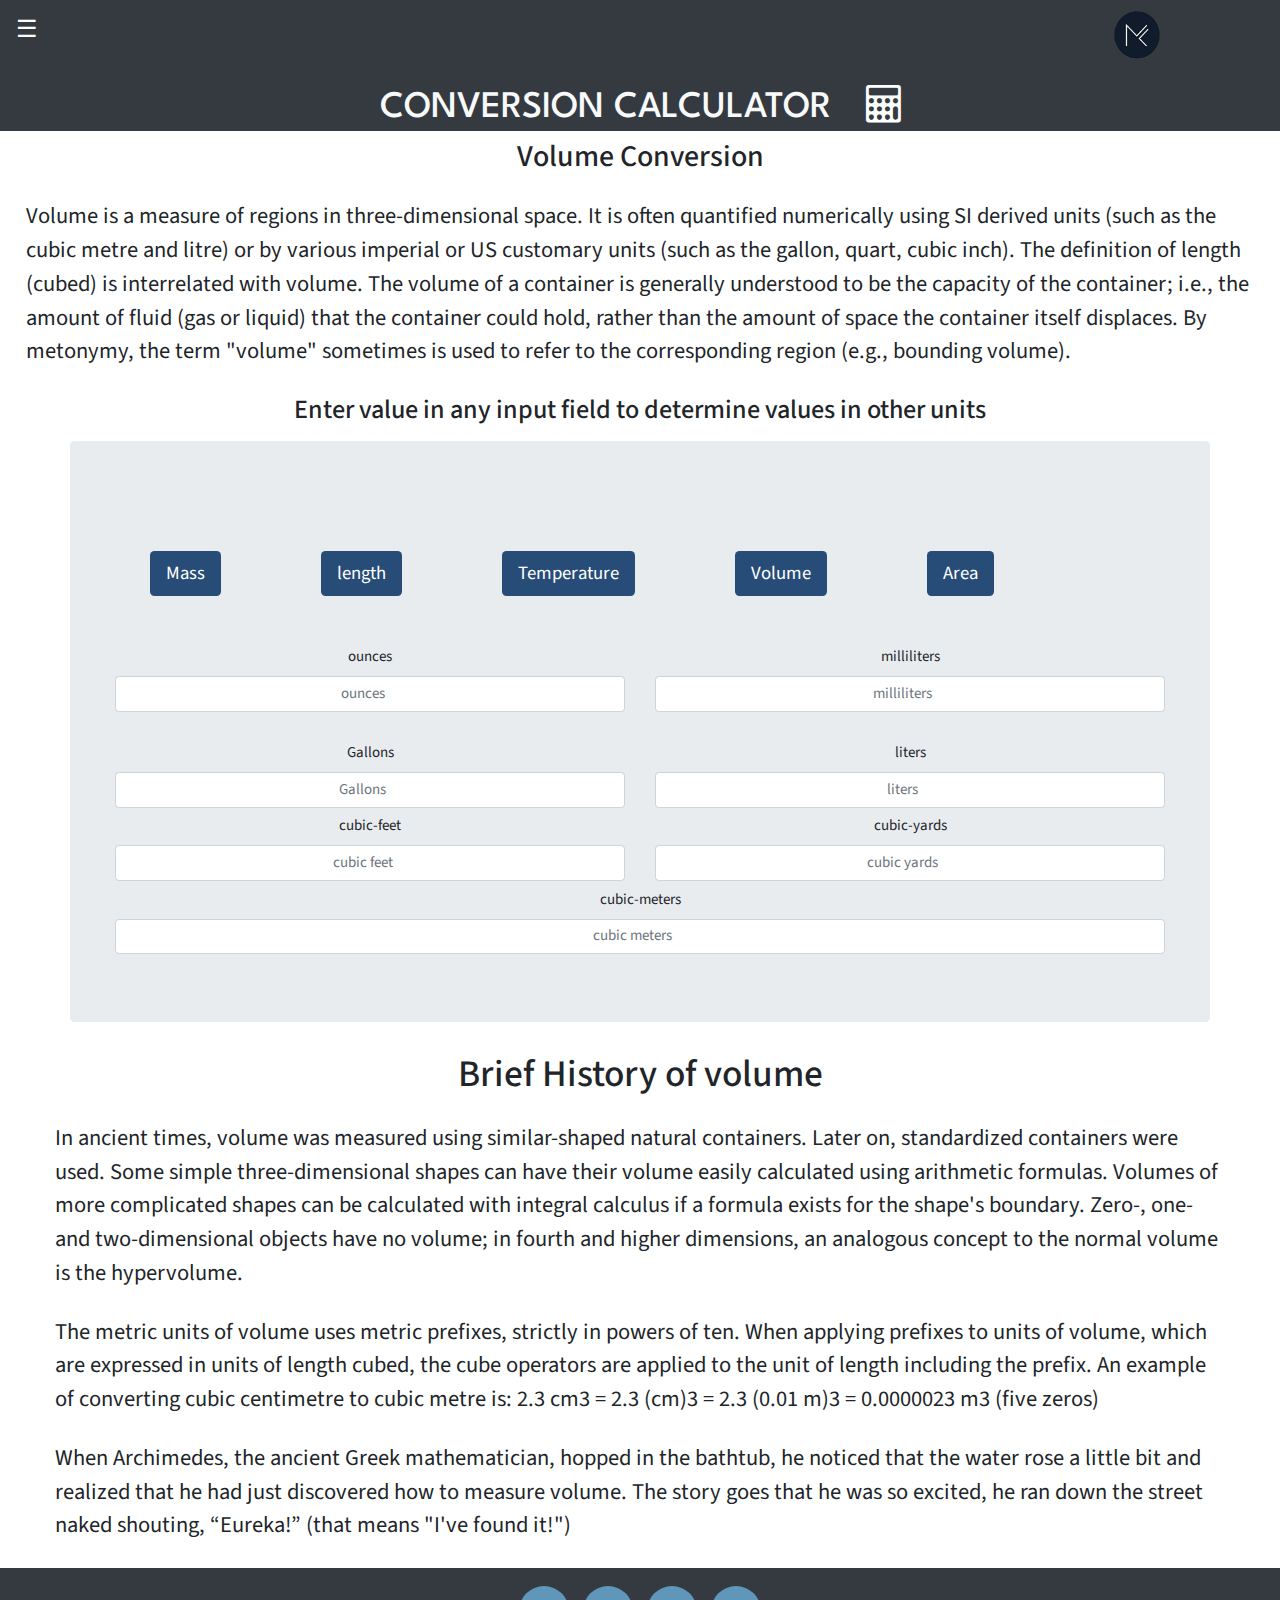
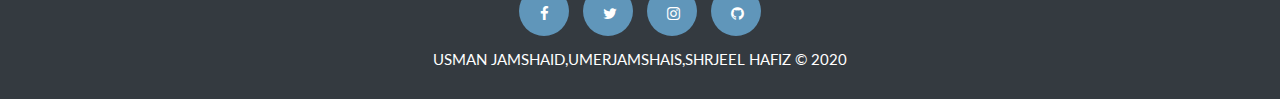
<file: html/physics/volume.html>
<!DOCTYPE html>
<html>
<title>Unit Converter - Volume</title>

<head>
  <link rel="icon" href="../../image/web-logo.jpg">
  <link rel="stylesheet" href="../../style/index.css">
  <!--SIDEBAR BOOSTRAP-->
  <meta name="viewport" content="width=device-width, initial-scale=1">
  <link rel="stylesheet" href="https://www.w3schools.com/w3css/4/w3.css">
  <!-- bootstrap -->
  <link rel="stylesheet" href="https://maxcdn.bootstrapcdn.com/bootstrap/4.0.0/css/bootstrap.min.css"
    integrity="sha384-Gn5384xqQ1aoWXA+058RXPxPg6fy4IWvTNh0E263XmFcJlSAwiGgFAW/dAiS6JXm" crossorigin="anonymous">
  <script src="https://code.jquery.com/jquery-3.2.1.slim.min.js"
    integrity="sha384-KJ3o2DKtIkvYIK3UENzmM7KCkRr/rE9/Qpg6aAZGJwFDMVNA/GpGFF93hXpG5KkN"
    crossorigin="anonymous"></script>
  <script src="https://cdnjs.cloudflare.com/ajax/libs/popper.js/1.12.9/umd/popper.min.js"
    integrity="sha384-ApNbgh9B+Y1QKtv3Rn7W3mgPxhU9K/ScQsAP7hUibX39j7fakFPskvXusvfa0b4Q"
    crossorigin="anonymous"></script>
  <script src="https://maxcdn.bootstrapcdn.com/bootstrap/4.0.0/js/bootstrap.min.js"
    integrity="sha384-JZR6Spejh4U02d8jOt6vLEHfe/JQGiRRSQQxSfFWpi1MquVdAyjUar5+76PVCmYl"
    crossorigin="anonymous"></script>
  <link rel="stylesheet" href="https://cdnjs.cloudflare.com/ajax/libs/font-awesome/4.7.0/css/font-awesome.min.css">
  <!--Font awesomq-->

  <!--Meta tags-->
  <meta name="viewport" content="width=device-width, initial-scale=1.0,shrink-to-fit=no">


</head>

<body>
  <!-- sidebar starts -->
  <div class="w3-sidebar w3-bar-block w3-card w3-animate-left" style="display:none" id="mySidebar">
    <button class="w3-bar-item w3-button w3-large" onclick="w3_close()">Close &times;</button>
    <div class="dropdown-container">
      <a href="../../index.html" class="w3-bar-item btn btn btn btn-secondary mb-3">Home</a>
      <a href="../../html/physics/Weigth.html" class="w3-bar-item btn btn mb-3">Mass</a>
      <a href="../../html/physics/length.html" class="w3-bar-item btn btn mb-3">Length</a>
      <a href="../../html/physics/temperature.html" class="w3-bar-item btn btn mb-3">Temperature</a>
      <a href="../../html/physics/volume.html" class="w3-bar-item btn btn mb-3">Volume</a>
      <a href="../../html/physics/area.html" class="w3-bar-item btn btn mb-3">Area</a>
      <a href="../../html/physics/(FAQs).html" class="w3-bar-item btn btn-secondary mb-3">FAQs</a>
    </div>
  </div>

  <div id="main">

    <div class="w3-teal text-white bg-dark ">
      <button id="openNav" class="w3-button w3-teal w3-xlarge text-white bg-dark" onclick="w3_open()">&#9776;</button>
      <img class="logo" src="../../web-logo.png" alt="" srcset="">
      <div class="w3-container">

      </div>
    </div>

    <h1 class="text-center text-white bg-dark header-text text-uppercase"> <a href="#" class="text-light">Conversion
        Calculator</a> <i class="fa fa-calculator"></i></h1>
    <h2 class="text-center">Volume Conversion</h2>
    <p class="about-para">
      Volume is a measure of regions in three-dimensional space. It is often quantified numerically using 
      SI derived units (such as the cubic metre and litre) or by various imperial or US customary units 
      (such as the gallon, quart, cubic inch). The definition of length (cubed) is interrelated with volume. 
      The volume of a container is generally understood to be the capacity of the container; i.e., 
      the amount of fluid (gas or liquid) that the container could hold, rather than the amount of space the 
      container itself displaces. By metonymy, the term "volume" sometimes is used to refer to the corresponding 
      region (e.g., bounding volume).

    </p>
    
    <p class="about-para">
    <h3 class="text-center">Enter value in any input field to determine values in other units</h3>
    </p>

    <div class="container jumbotron">
      <div class="container-fluid">


        <div class="row">
          <div class="dropdown-container text-center ">
            <div class="dropdown">
              <a class="btn btn btn-lg" href="../../html/physics/Weigth.html" role="button" id="dropdownMenuLink">
                Mass
              </a>
            </div>
          </div>



          <div class="dropdown-container text-center">
            <div class="dropdown">
              <a class="btn btn btn-lg" href="../../html/physics/length.html" role="button" id="dropdownMenuLink">
                length
              </a>
            </div>
          </div>

          <div class="dropdown-container text-center">
            <div class="dropdown">
              <a class="btn btn btn-lg" href="../../html/physics/temperature.html" role="button" id="dropdownMenuLink">
                Temperature
              </a>

              <div class="dropdown-menu" aria-labelledby="dropdownMenuLink">

              </div>
            </div>
          </div>


          <div class="dropdown-container text-center">
            <div class="dropdown">
              <a class="btn btn btn-lg" href="../../html/physics/volume.html" role="button" id="dropdownMenuLink">
                Volume
              </a>

              <div class="dropdown-menu" aria-labelledby="dropdownMenuLink">


              </div>
            </div>
          </div>

          <div class="dropdown-container text-center">
            <div class="dropdown">
              <a class="btn btn btn-lg" href="../../html/physics/area.html" role="button" id="dropdownMenuLink">
                Area
              </a>


            </div>
          </div>




        </div>


        <div class="text-center">



          <div class="row">
            <div class="col">
              <label>ounces</label><br>
              <input id="ounces" class="form-control text-center mb-2  mr-sm-2" type="number" placeholder="ounces"
                onchange="fromouncesToOther(this.value)" oninput="fromouncesToOther(this.value)">
            </div>
            <div class="col ">
              <label>milliliters</label><br>
              <input id="milliliters" class="form-control text-center  mb-2 mr-sm-2" type="number"
                placeholder="milliliters" onchange="frommillilitersToOthers(this.value)"
                oninput="frommillilitersToOthers(this.value)"><br>
            </div>
          </div>

          <!-- fromgallonToOthers -->


          <div class="row">
            <div class="col">
              <label>Gallons</label><br>
              <input id="gallons" class="form-control text-center  mb-2 mr-sm-2" type="number" placeholder="Gallons"
                onchange = "fromgallontoothers(this.value)" oninput = "fromgallontoothers(this.value)">
            </div>
            <div class="col">
              <label>liters</label><br>
              <input id="liters" class="form-control text-center  mb-2 mr-sm-2" type="number" placeholder="liters"
                onchange="fromlitersToOthers(this.value)" oninput="fromlitersToOthers(this.value)">
            </div>
          </div>

          <div class="row">
            <div class="col">
              <label>cubic-feet</label><br>
              <input id="cubic feet" class="form-control text-center  mb-2 mr-sm-2" type="number"
                placeholder="cubic feet" onchange="fromcubicfeetToOthers(this.value)"
                oninput="fromcubicfeetToOthers(this.value)">
            </div>

            <div class="col">
              <label>cubic-yards</label><br>
              <input id="cubic yards" class="form-control text-center  mb-2 mr-sm-2" type="number"
                placeholder="cubic yards" onchange="fromcubicyardsToOthers(this.value)"
                oninput="fromcubicyardsToOthers(this.value)">
            </div>

          </div>


          <div class="row">
            <div class="col">
              <label>cubic-meters</label><br>
              <input id="cubic meters" class="form-control text-center  mb-2 mr-sm-2" type="number"
                placeholder="cubic meters" onchange="fromcubicmetersToOthers(this.value)"
                oninput="fromcubicmetersToOthers(this.value)">
            </div>

          </div>



        </div>
        <script src="../../js/physics/volume-conversion.js"></script>

      </div>
    </div>

    <div class="container-fluid">
      <h1 class="text-center">Brief History of volume</h1>
      <p class="about-para">In ancient times, volume was measured using similar-shaped natural containers. Later on, 
        standardized containers were used.
         Some simple three-dimensional shapes can have their volume easily 
         calculated using arithmetic formulas. Volumes of more complicated shapes can be calculated with integral 
         calculus if a formula exists for the shape's boundary. Zero-, one- and two-dimensional objects have no volume; 
         in fourth and higher dimensions, an analogous concept to the normal volume is the hypervolume.</p>
      <p class="about-para">
        The metric units of volume uses metric prefixes, strictly in powers of ten. 
        When applying prefixes to units of volume, which are expressed in units of length cubed, 
        the cube operators are applied to the unit of length including the prefix. An example of 
        converting cubic centimetre to cubic metre is: 2.3 cm3 = 2.3 (cm)3 = 2.3 (0.01 m)3 = 0.0000023 m3 
        (five zeros)
      </p>
      <p class="about-para">When Archimedes, the ancient Greek mathematician, hopped in the bathtub, he noticed that the water rose a 
      little bit and realized that he had just discovered how to measure volume. The story goes that he was so 
      excited, he ran down the street naked shouting, “Eureka!” (that means "I've found it!")
      </p>
    </div>
  </div>
  <!-- java start -->
  <script src="../../js/sidebar.js"></script>
  <!-- java ends -->

</body>
<footer class="bg-dark">
  <div class="container-fluid text-center">
    <a href="https://www.facebook.com/shaikhsajid1111" class="fa fa-facebook" target="_blank"></a>
    <a href="https://www.twitter.com/shaikhsajid1111" class="fa fa-twitter" target="_blank"></a>
    <a href="https://www.instagram.com/shaikhsajid1111" class="fa fa-instagram" target="_blank"></a>
    <a href="https://www.github.com/shaikhsajid1111" class="fa fa-github" target="_blank"></a>
  </div>
  <p class="pt-2 text-center text-white"><a href="https://www.github.com/shaikhsajid1111" class="text-white">USMAN
      JAMSHAID,UMERJAMSHAIS,SHRJEEL HAFIZ &#169; 2020
    </a></p>


</footer>

</html>
</file>
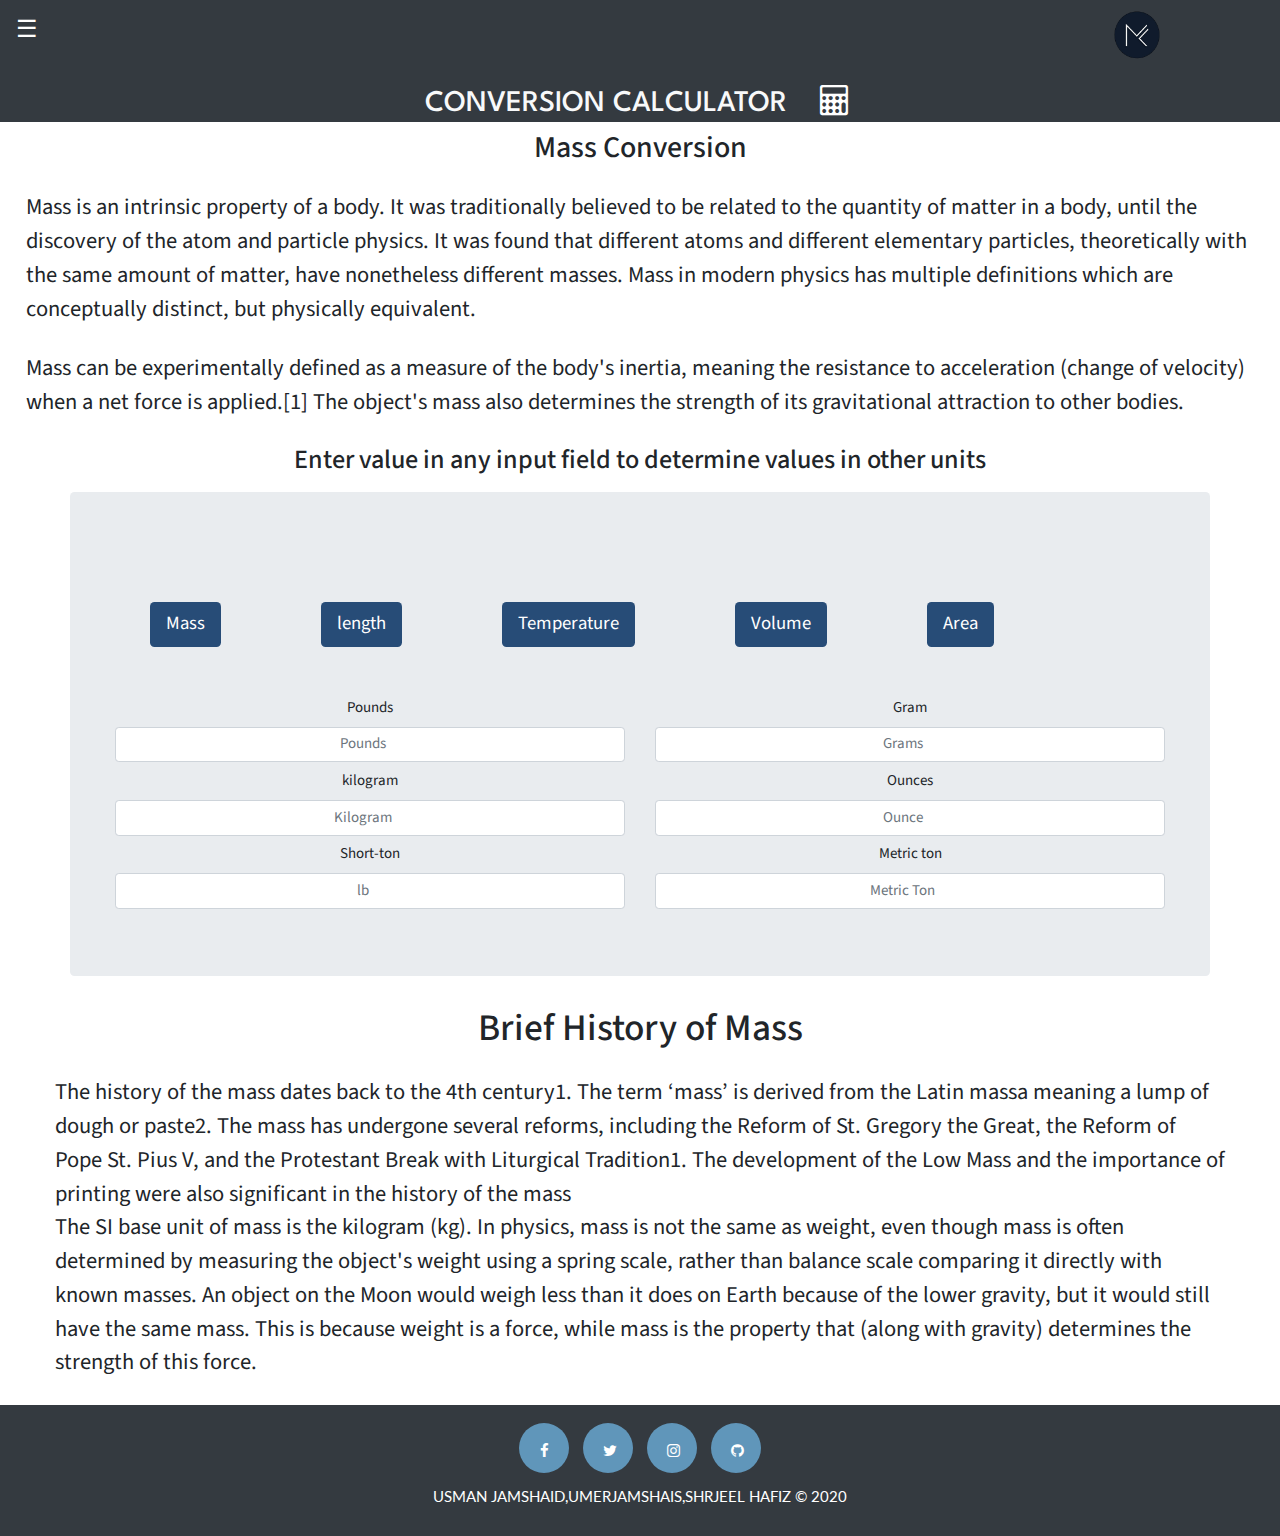
<file: html/physics/Weigth.html>
<!DOCTYPE html>
<html>
<title>Unit Converter - Temperature</title>
<head>
  <link rel="icon" href="../../image/web-logo.jpg">
  <link rel="stylesheet" href="../../style/index.css">
  <!--SIDEBAR BOOSTRAP-->
  <meta name="viewport" content="width=device-width, initial-scale=1">
<link rel="stylesheet" href="https://www.w3schools.com/w3css/4/w3.css">
  <!-- bootstrap --><link rel="stylesheet" href="https://maxcdn.bootstrapcdn.com/bootstrap/4.0.0/css/bootstrap.min.css" integrity="sha384-Gn5384xqQ1aoWXA+058RXPxPg6fy4IWvTNh0E263XmFcJlSAwiGgFAW/dAiS6JXm" crossorigin="anonymous">
<link rel="stylesheet" href="https://cdnjs.cloudflare.com/ajax/libs/font-awesome/4.7.0/css/font-awesome.min.css">   <!--Font awesomq-->



<!--Meta tags-->
<meta name="viewport" content="width=device-width, initial-scale=1.0,shrink-to-fit=no">



</head>
<body>
  <!-- sidebar starts -->
  <div class="w3-sidebar w3-bar-block w3-card w3-animate-left" style="display:none" id="mySidebar">
    <button class="w3-bar-item w3-button w3-large"
    onclick="w3_close()">Close &times;</button>
   <div class="dropdown-container">
    <a href="../../index.html" class="w3-bar-item btn btn btn btn-secondary mb-3">Home</a>
      <a href="../../html/physics/Weigth.html" class="w3-bar-item btn btn mb-3">Mass</a>
      <a href="../../html/physics/length.html" class="w3-bar-item btn btn mb-3">Length</a>
      <a href="../../html/physics/temperature.html" class="w3-bar-item btn btn mb-3">Temperature</a>
      <a href="../../html/physics/volume.html" class="w3-bar-item btn btn mb-3">Volume</a>
      <a href="../../html/physics/area.html" class="w3-bar-item btn btn mb-3">Area</a>
      <a href="../../html/physics/(FAQs).html" class="w3-bar-item btn btn-secondary mb-3">FAQs</a>
    <!-- <div class="dropdown-container text-center">
      <div class="dropdown">
          <a class="btn btn-success dropdown-toggle" href="#" role="button" id="dropdownMenuLink" data-toggle="dropdown" aria-haspopup="true" aria-expanded="false">
            Digital 
          </a>
        
          <div class="dropdown-menu" aria-labelledby="dropdownMenuLink">
            
            <a class="dropdown-item" href="html/digital/number-conversion.html">Number</a>
            <a class="dropdown-item" href="html/digital/digital-storage.html">Digital Storage</a>
          </div>
        </div>
         </div> -->
  </div>
</div>
  
  <div id="main">
  
  <div class="w3-teal text-white bg-dark ">
    <button id="openNav" class="w3-button w3-teal w3-xlarge text-white bg-dark" onclick="w3_open()">&#9776;</button>
    <img class="logo" src="../../web-logo.png" alt="" srcset="">
    <div class="w3-container">
      
    </div>
  </div>
  

  
<!-- sidebar ends -->

  <h2 class="text-center text-white bg-dark text-uppercase header-text"> <a href="#" class="text-light">Conversion Calculator</a> <i class="fa fa-calculator"></i></h2>
    <h2 class="text-center">Mass Conversion</h2>
    <p class="about-para">
      Mass is an intrinsic property of a body. It was traditionally believed to be 
      related to the quantity of matter in a body, until the discovery of the atom and
       particle physics. It was found that different atoms and different elementary particles,
        theoretically with the same amount of matter, have nonetheless different masses. Mass 
        in modern physics has multiple definitions which are conceptually distinct, 
        but physically equivalent.



    </p>
    <p class="about-para"> Mass can be experimentally defined as a measure of the body's 
      inertia, meaning the resistance to acceleration (change of velocity) when a net force is
       applied.[1] The object's mass also determines the strength of its gravitational attraction to other bodies.</p>
    <p class="about-para">
      <h3 class="text-center">Enter value in any input field to determine values in other units</h3>
    </p>
  <div class="container jumbotron">
  <div class="container-fluid">
    
      
    <!--menu digital-->
    <div class="row">
      <div class="dropdown-container text-center ">
      <div class="dropdown">
        <a class="btn btn btn-lg" href="../../html/physics/Weigth.html" role="button" id="dropdownMenuLink">
            Mass 
          </a>
        
          
        </div>
        </div>
      

<!--menu-physics-->
        <div class="dropdown-container text-center">
          <div class="dropdown">
            <a class="btn btn btn-lg" href="../../html/physics/length.html" role="button" id="dropdownMenuLink">
                length 
              </a>
            <!--Physics list item-->
              <!-- <div class="dropdown-menu" aria-labelledby="dropdownMenuLink">
                <a class="dropdown-item" href="html/physics/length.html">Length</a>
                <a class="dropdown-item" href="html/physics/temperature.html">Temperature</a>
                <a class="dropdown-item" href="html/physics/speed.html">Volume</a>
                <a class="dropdown-item" href="html/physics/area.html">Area</a>
              </div> -->
            </div>
            </div>

            <div class="dropdown-container text-center">
              <div class="dropdown">
                  <a class="btn btn btn-lg" href="../../html/physics/temperature.html" role="button" id="dropdownMenuLink">
                    Temperature 
                  </a>
                
                  <div class="dropdown-menu" aria-labelledby="dropdownMenuLink">
                    <!--add menu item later for chemistry-->
                  </div>
                </div>
                </div>


                    <div class="dropdown-container text-center">
                      <div class="dropdown">
                        <a class="btn btn btn-lg" href="../../html/physics/volume.html" role="button" id="dropdownMenuLink">
                          Volume
                          </a>
                        
                          <div class="dropdown-menu" aria-labelledby="dropdownMenuLink">
                            <!--Maths item-->
                            <!-- <a class="dropdown-item" href="html/geometry/circle.html">Circle</a>
                            <a class="dropdown-item" href="html/geometry/square.html">Square</a>
                            <a class="dropdown-item" href="html/geometry/rectangle.html">Rectangle</a> -->

                          </div>
                        </div>
                        </div>

                        <div class="dropdown-container text-center">
                          <div class="dropdown">
                            <a class="btn btn btn-lg" href="../../html/physics/area.html" role="button" id="dropdownMenuLink">
                                Area 
                              </a>
                            
                              <div class="dropdown-menu" aria-labelledby="dropdownMenuLink">
                                <!--finance item-->
                              </div>
                            </div>
                            </div>


                            

          </div>

      
          <div class="text-center">


            <div class="row">
              <div class="col">
              <label>Pounds</label><br>
              <input id="pounds" class="form-control text-center mb-2  mr-sm-2" type="number" placeholder="Pounds"
              onchange="fromPoundsToOther(this.value)" oninput="fromPoundsToOther(this.value)"></div>
                    <div class="col ">
            <label>Gram</label><br>
            <input id= "grams" class="form-control text-center  mb-2 mr-sm-2" type="number" placeholder="Grams"
            onchange="fromGramToOthers(this.value)" oninput = "fromGramToOthers(this.value)">
            </div>
            </div>
            
            
            <div class="row">
              <div class="col">
              <label>kilogram</label><br>
            <input id= "kilogram" class="form-control text-center  mb-2 mr-sm-2" type="number" placeholder="Kilogram"
            onchange="fromKilogramToOther(this.value)" oninput = "fromKilogramToOther(this.value)">
            </div>
            <div class="col">
            <label>Ounces</label><br>
            <input id= "ounce" class="form-control text-center  mb-2 mr-sm-2" type="number" placeholder="Ounce"
            onchange="fromOuncesToOther(this.value)" oninput = "fromOuncesToOther(this.value)">
            </div>
            </div>
            
            <div class="row">
              <div class="col">
            <label>Short-ton</label><br>
            <input id= "short-ton" class="form-control text-center  mb-2 mr-sm-2" type="number" placeholder="lb"
            onchange="fromshorttonToOthers(this.value)" oninput = "fromshorttonToOthers(this.value)">
            </div>
            
            <div class="col">
                <label>Metric ton</label><br>
                <input id= "metric-ton" class="form-control text-center  mb-2 mr-sm-2" type="number" placeholder="Metric Ton"
                onchange="fromMetricTonToOthers(this.value)" oninput = "fromMetricTonToOthers(this.value)">
                </div>
            
            </div>
            
            
            </div>
            <script src = "../../js/physics/weight-conversion.js"></script>


</div>
</div>


<div class="container-fluid">
  <h1 class="text-center">Brief History of Mass</h1>
  <p class="about-para">
    The history of the mass dates back to the 4th century1. The term ‘mass’ is derived from the 
    Latin massa meaning a lump of dough or paste2. The mass has undergone several reforms, including
     the Reform of St. Gregory the Great, the Reform of Pope St. Pius V, and the Protestant Break with 
     Liturgical Tradition1. The development of the Low Mass and the importance of printing were also
     significant in the history of the mass <br>
    The SI base unit of mass is the kilogram (kg). In physics, mass is not the same as weight, 
    even though mass is often determined by measuring the object's weight using a spring scale, 
    rather than balance scale comparing it directly with known masses. An object on the Moon would 
    weigh less than it does on Earth because of the lower gravity, but it would still have the same mass. 
    This is because weight is a force, while mass is the property that (along with gravity) determines the 
    strength of this force.
  </p>
</div>
</div>
<!-- java start -->
<script src="../../js/sidebar.js"></script>
<!-- java ends -->
<script src="https://code.jquery.com/jquery-3.2.1.slim.min.js" integrity="sha384-KJ3o2DKtIkvYIK3UENzmM7KCkRr/rE9/Qpg6aAZGJwFDMVNA/GpGFF93hXpG5KkN" crossorigin="anonymous"></script>
<script src="https://cdnjs.cloudflare.com/ajax/libs/popper.js/1.12.9/umd/popper.min.js" integrity="sha384-ApNbgh9B+Y1QKtv3Rn7W3mgPxhU9K/ScQsAP7hUibX39j7fakFPskvXusvfa0b4Q" crossorigin="anonymous"></script>
<script src="https://maxcdn.bootstrapcdn.com/bootstrap/4.0.0/js/bootstrap.min.js" integrity="sha384-JZR6Spejh4U02d8jOt6vLEHfe/JQGiRRSQQxSfFWpi1MquVdAyjUar5+76PVCmYl" crossorigin="anonymous"></script>
<script src="https://ajax.googleapis.com/ajax/libs/jquery/3.4.1/jquery.min.js"></script>
<script src = "../../js/physics/temperature-conversion.js"></script>
</body>
<footer class="bg-dark">
  <div class="container-fluid text-center">
      <a href="https://www.facebook.com/shaikhsajid1111" class="fa fa-facebook" target="_blank"></a>
      <a href="https://www.twitter.com/shaikhsajid1111" class="fa fa-twitter" target="_blank"></a>
      <a href="https://www.instagram.com/shaikhsajid1111" class="fa fa-instagram" target="_blank"></a>
      <a href="https://www.github.com/shaikhsajid1111" class="fa fa-github" target="_blank"></a>
  </div>
  <p class="pt-2 text-center text-white"><a href="https://www.github.com/shaikhsajid1111" class="text-white">USMAN JAMSHAID,UMERJAMSHAIS,SHRJEEL HAFIZ &#169; 2020
  </a></p>


</footer>
</html>
</file>
<file: style/index.css>
@import url('https://fonts.googleapis.com/css?family=Lato|Source+Sans+Pro|Spartan&display=swap');
:root{
  --footer_font : 'Lato', sans-serif;
  --body_font :  'Source Sans Pro', sans-serif;
  --header-font :  'Spartan', sans-serif;
}
body{
    margin: 0;
    padding: 0;
    font-family: var(--body_font) !important;
}




/* Slideshow container */
.slideshow-container {
  width: 100%;
  position: relative;
  margin: auto;
}

/* Next & previous buttons */
.prev, .next {
  cursor: pointer;
  position: absolute;
  top: 50%;
  width: auto;
  padding: 16px;
  margin-top: -22px;
  color: white;
  font-weight: bold;
  font-size: 18px;
  transition: 0.6s ease;
  border-radius: 0 3px 3px 0;
  user-select: none;
}

/* Position the "next button" to the right */
.next {
  right: 0;
  border-radius: 3px 0 0 3px;
}

/* On hover, add a black background color with a little bit see-through */
.prev:hover, .next:hover {
  background-color: rgba(0,0,0,0.8);
}

/* Caption text */
.text {
  color: #000000;
  font-size: 30px;
  padding: 45px 225px;
  position: absolute;
  bottom: 125px;
  width: 100%;
  text-align: left;
}

/* Number text (1/3 etc) */
.numbertext {
  color: #f2f2f2;
  font-size: 12px;
  padding: 8px 12px;
  position: absolute;
  top: 0;
}

/* The dots/bullets/indicators */
.dot {
  cursor: pointer;
  height: 15px;
  width: 15px;
  margin: 0 2px;
  background-color: #bbb;
  border-radius: 50%;
  display: inline-block;
  transition: background-color 0.6s ease;
}

.active, .dot:hover {
  background-color: #717171;
}

/* Fading animation */

/* .fade {
  animation-name: fade;
  animation-duration: 1.5s;
} */

/* @keyframes fade {
  from {opacity: .4} 
  to {opacity: 1}
} */

/* On smaller screens, decrease text size */
@media only screen and (max-width: 300px) {
  .prev, .next,.text {font-size: 11px}
}
.container{
    padding-top: 0%;
}
h1 a:hover{
  text-decoration: none;
}
.dropdown-container{
    padding: 50px;
}
.btn {
  color: #ffffff;
  background-color: #274c77;
}
.about-para{
    padding: inherit;
    margin: 2%;
    font-size: 1.5em;
    
}
.fa {
    padding: 20px;
    font-size: 30px;
    width: 50px;
    height : 50px;
    border-radius: 50%;
    text-align: center;
    text-decoration: none;
    margin: 5px ;
  }
footer {
  padding-top: 1%;
  padding-bottom: 1%;
  font-family: var(--footer_font) !important;
}
.BG {
  background-color: #8b8c89;
}
footer .fa:hover {
    background-color: #a3cef1;
    transform: scale(1.8);
}

.fa-facebook {
    background: #6096ba;
    color: white;
  }
  .fa-twitter {
    background: #6096ba;
    color: white;
  }
  .fa-instagram {
    background: #6096ba;
    color: white;
  }
.fa-github{
    background: #6096ba;
    color: white;
}  
input{
  padding: 5px;
 
}
.header-text{
  font-family: var(--header-font) !important;

}

.logo{
    width: 60px;
    height: 50px;
    margin-top: 10px;
    margin-left: 1050px;
}

@media only screen and (max-width: 768px){      /*if screen size is bigger than screen < 768px*/
  .header-text{
    font-size: 1em;
  }
}

/* For desktop: */
.col-1 {width: 8.33%;}
.col-2 {width: 16.66%;}
.col-3 {width: 25%;}
.col-4 {width: 33.33%;}
.col-5 {width: 41.66%;}
.col-6 {width: 50%;}
.col-7 {width: 58.33%;}
.col-8 {width: 66.66%;}
.col-9 {width: 75%;}
.col-10 {width: 83.33%;}
.col-11 {width: 91.66%;}
.col-12 {width: 100%;}

@media only screen and (max-width: 768px) {
  /* For mobile phones: */
  [class*="col-"] {
    width: 100%;
  }
}

/*
font-family: 'Lato', sans-serif;
font-family: 'Source Sans Pro', sans-serif;
font-family: 'Spartan', sans-serif;
*/
</file>
